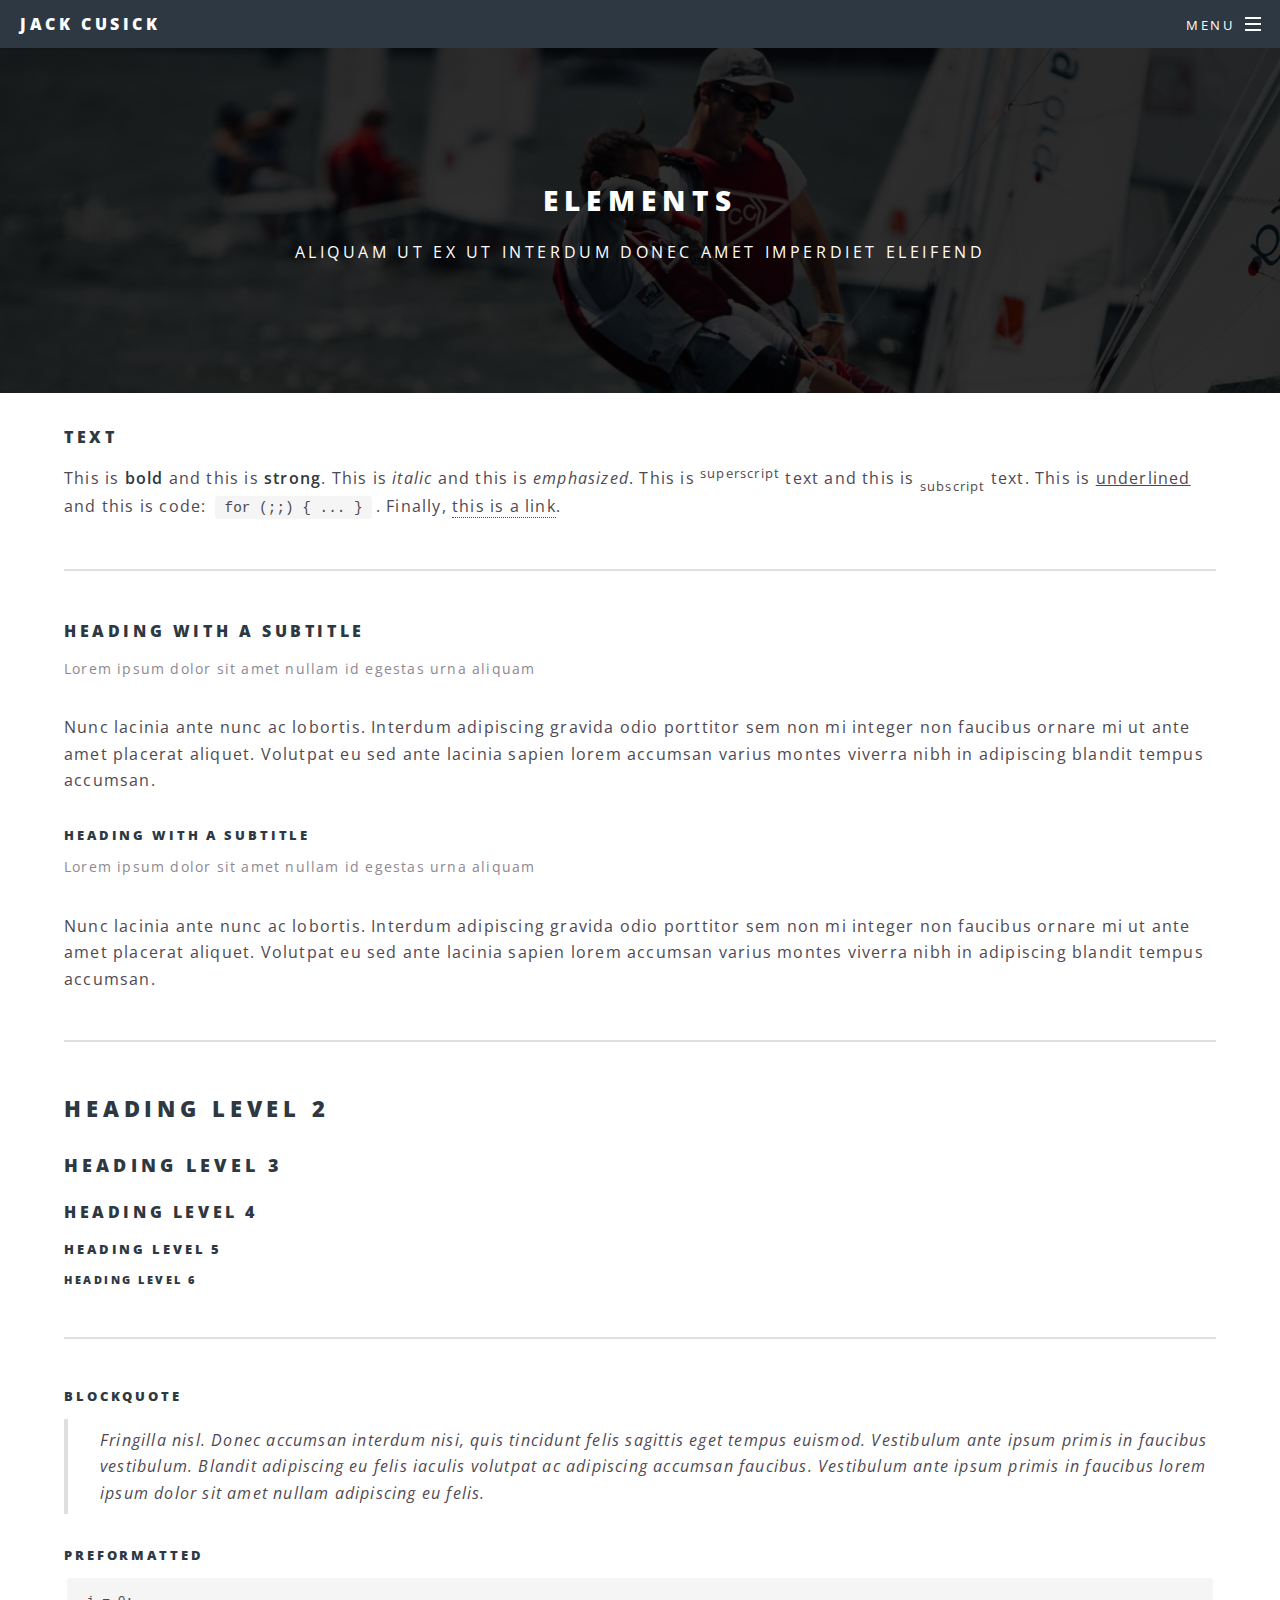
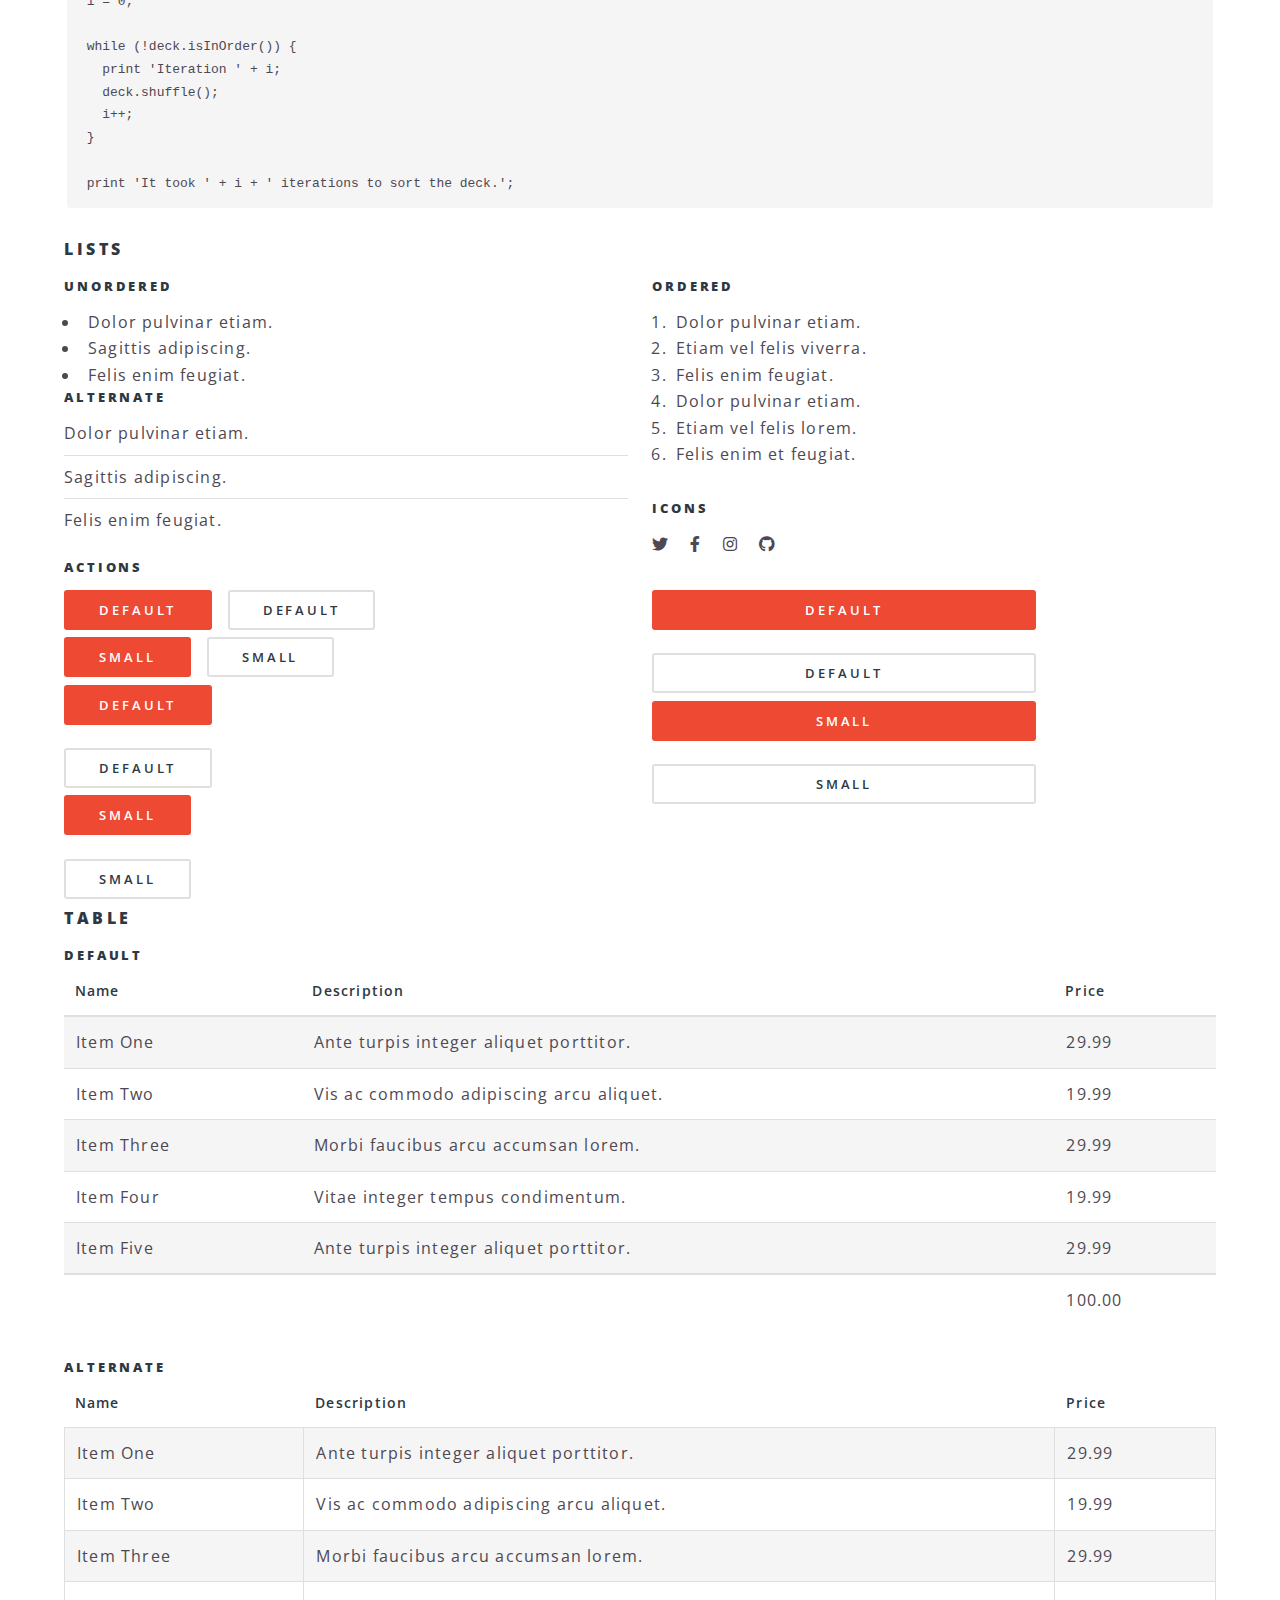
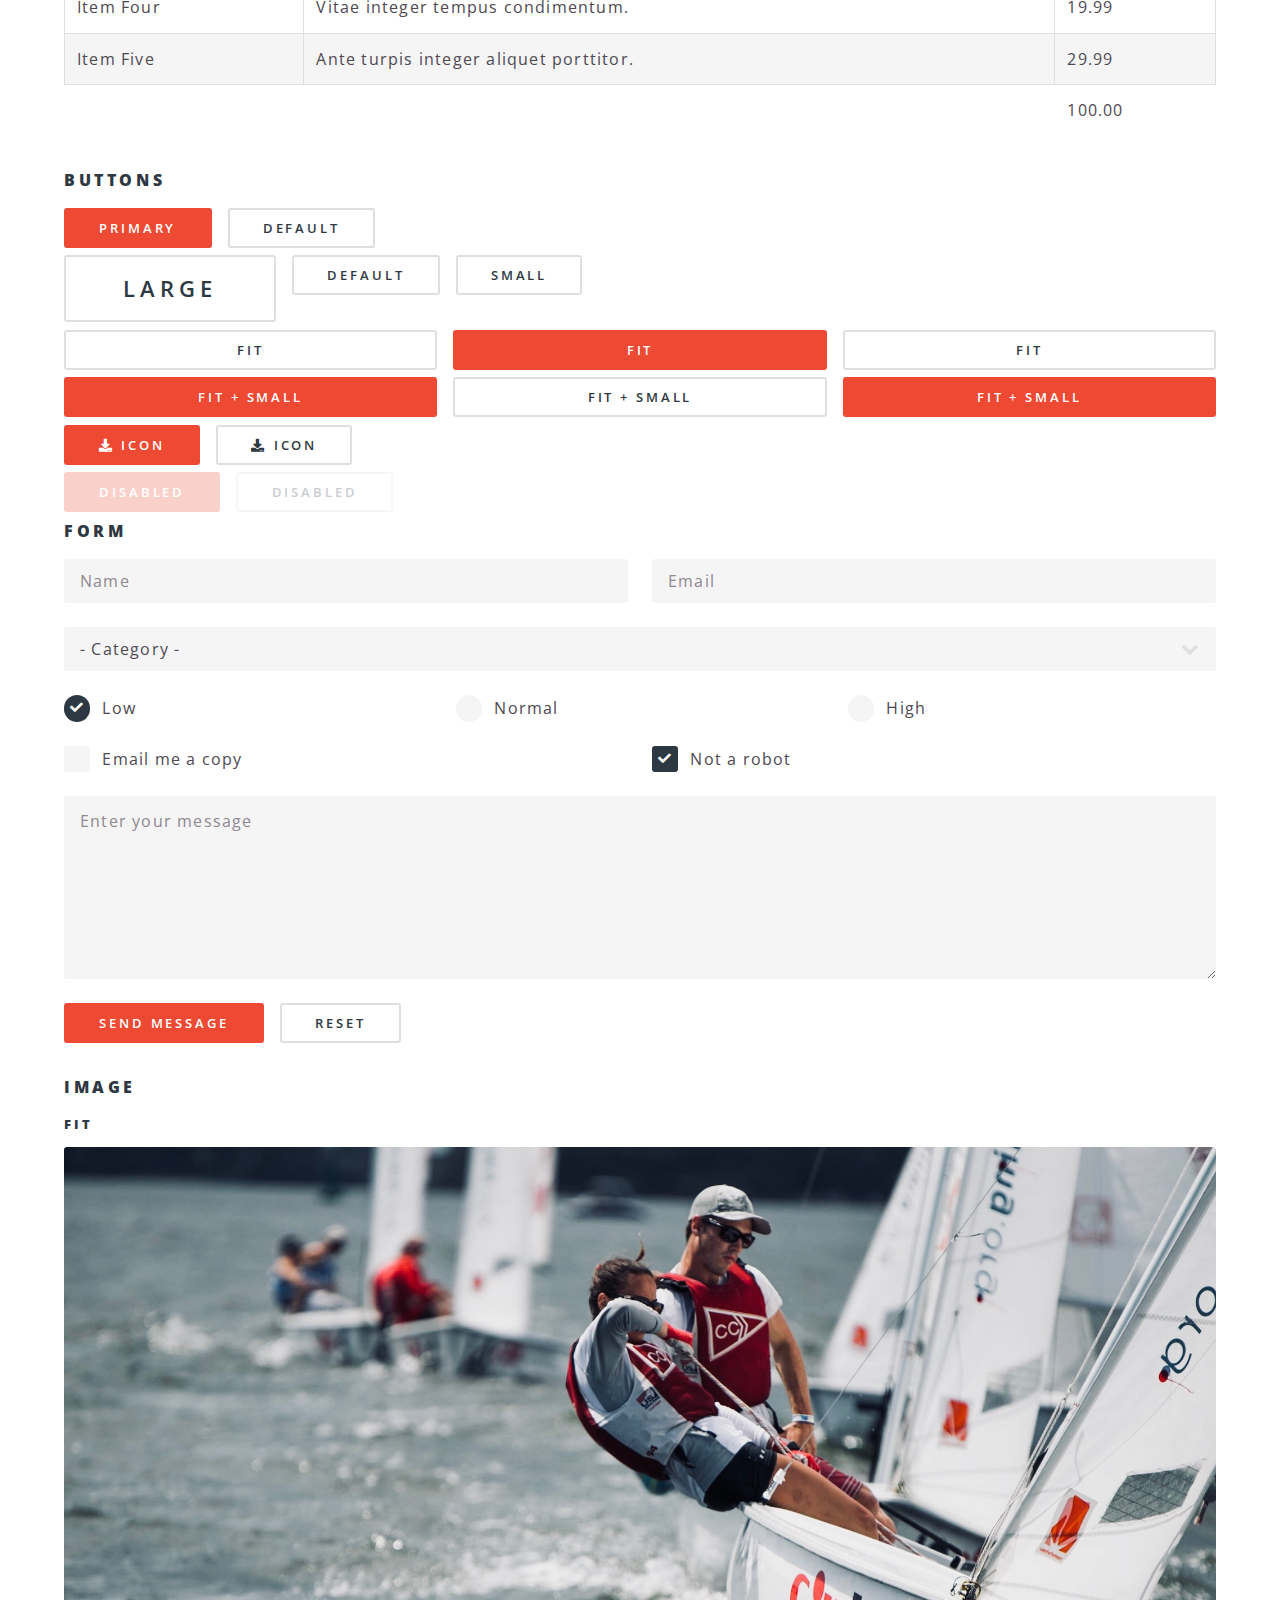
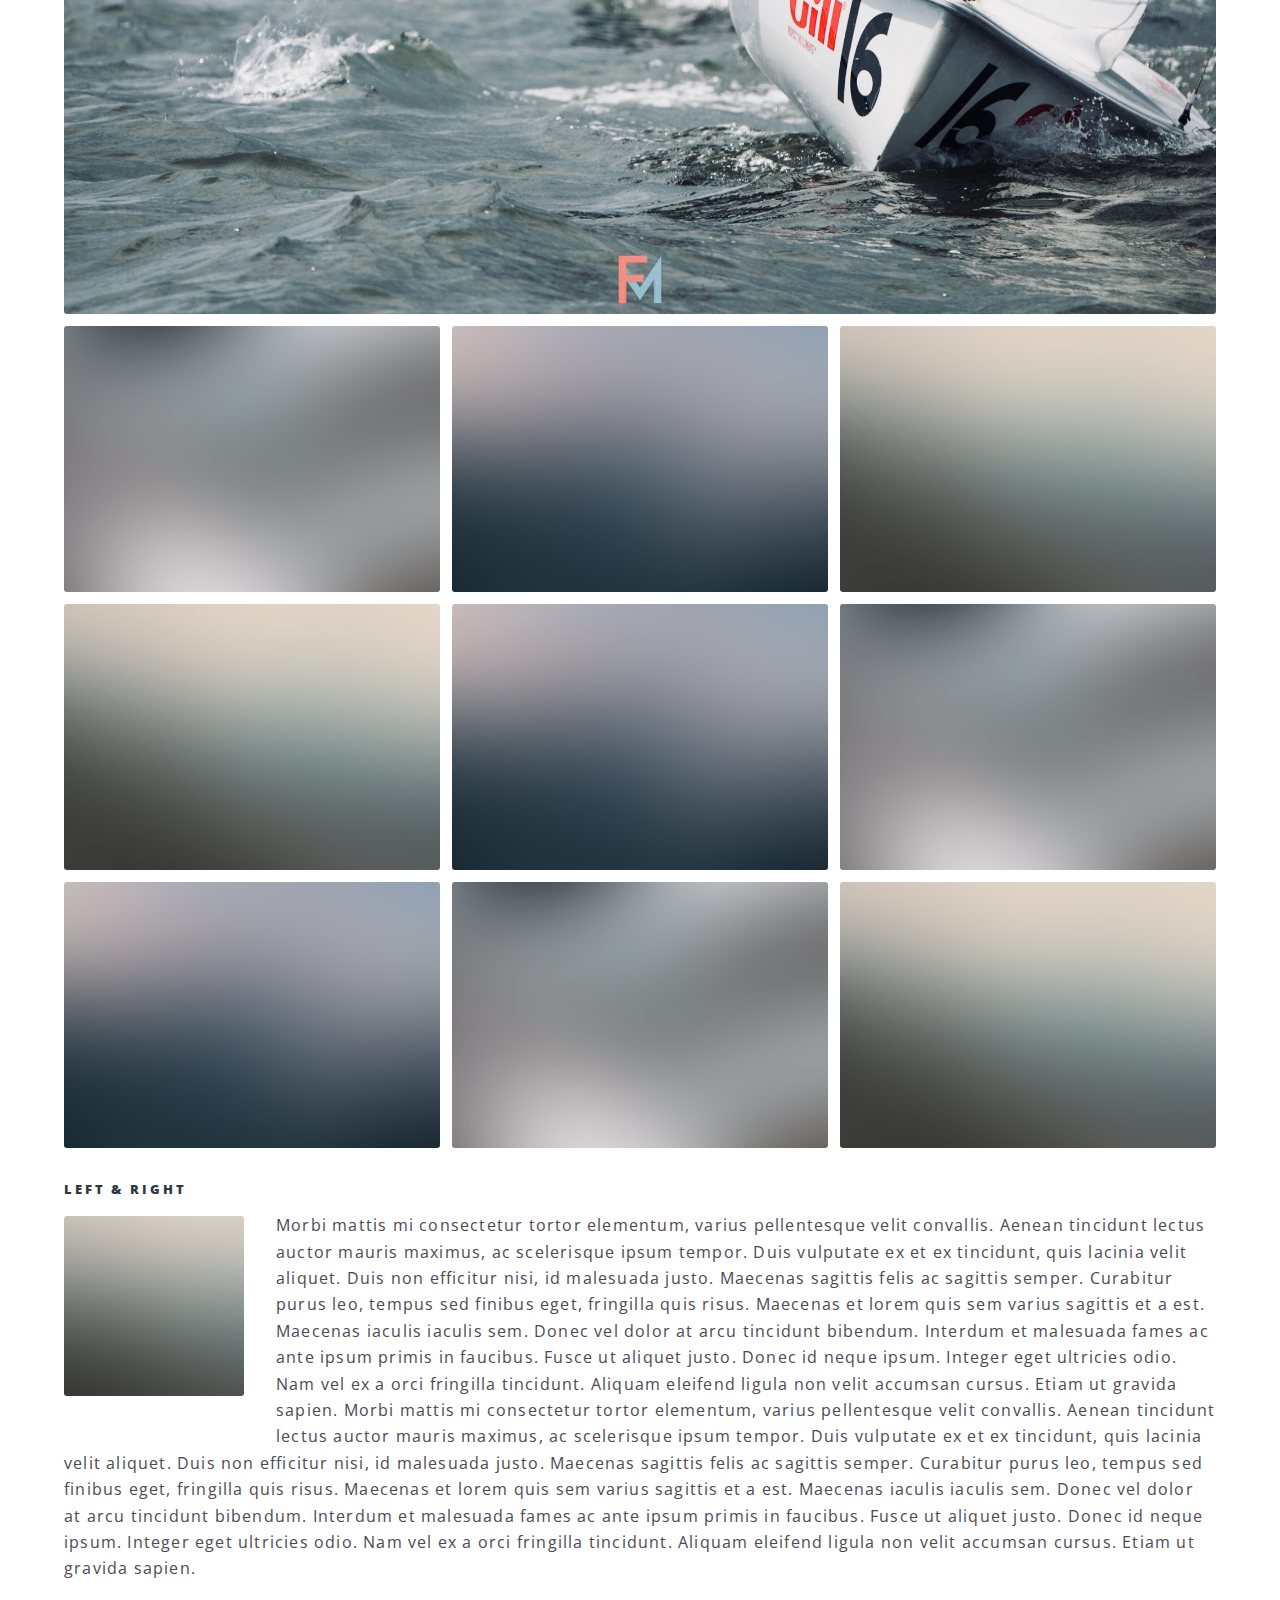
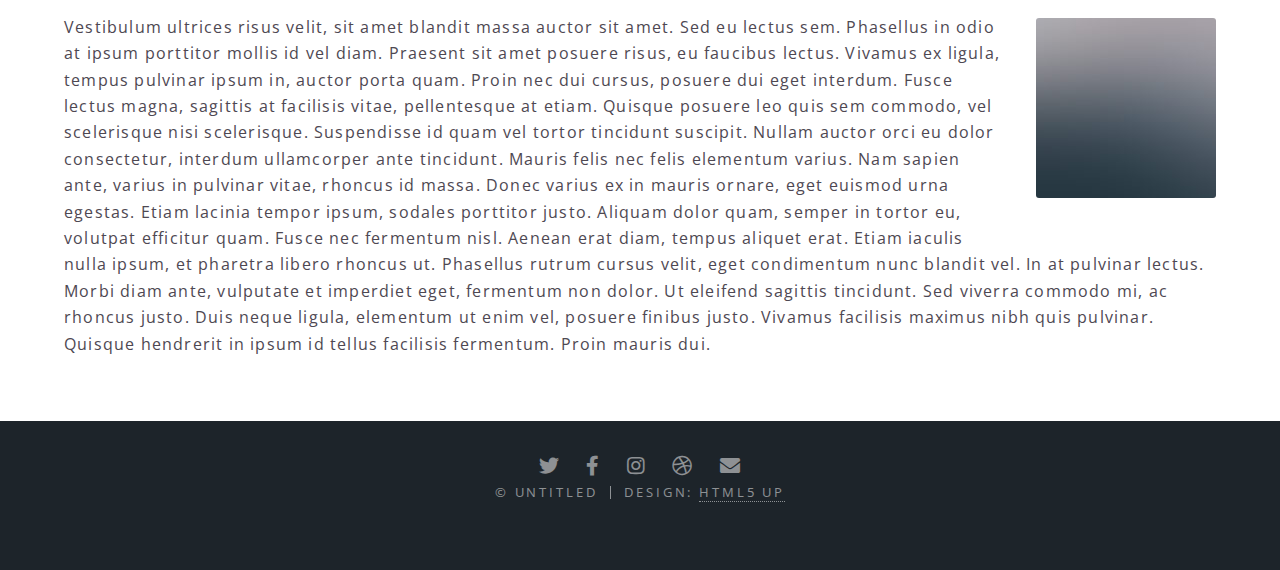
<file: elements.html>
<!DOCTYPE HTML>
<!--
	Spectral by HTML5 UP
	html5up.net | @ajlkn
	Free for personal and commercial use under the CCA 3.0 license (html5up.net/license)
-->
<html>
	<head>
		<title>Elements - Spectral by HTML5 UP</title>
		<meta charset="utf-8" />
		<meta name="viewport" content="width=device-width, initial-scale=1, user-scalable=no" />
		<link rel="stylesheet" href="assets/css/main.css" />
		<noscript><link rel="stylesheet" href="assets/css/noscript.css" /></noscript>
	</head>
	<body class="is-preload">

		<!-- Page Wrapper -->
			<div id="page-wrapper">

				<!-- Header -->
					<header id="header">
						<h1><a href="index.html">Jack Cusick</a></h1>
						<nav id="nav">
							<ul>
								<li class="special">
									<a href="#menu" class="menuToggle"><span>Menu</span></a>
									<div id="menu">
										<ul>
											<li><a href="index.html">Home</a></li>
											<li><a href="generic.html">Generic</a></li>
											<li><a href="elements.html">Elements</a></li>
											<li><a href="#">Sign Up</a></li>
											<li><a href="#">Log In</a></li>
										</ul>
									</div>
								</li>
							</ul>
						</nav>
					</header>

				<!-- Main -->
					<article id="main">
						<header>
							<h2>Elements</h2>
							<p>Aliquam ut ex ut interdum donec amet imperdiet eleifend</p>
						</header>
						<section class="wrapper style5">
							<div class="inner">

								<section>
									<h4>Text</h4>
									<p>This is <b>bold</b> and this is <strong>strong</strong>. This is <i>italic</i> and this is <em>emphasized</em>.
									This is <sup>superscript</sup> text and this is <sub>subscript</sub> text.
									This is <u>underlined</u> and this is code: <code>for (;;) { ... }</code>. Finally, <a href="#">this is a link</a>.</p>
									<hr />
									<header>
										<h4>Heading with a Subtitle</h4>
										<p>Lorem ipsum dolor sit amet nullam id egestas urna aliquam</p>
									</header>
									<p>Nunc lacinia ante nunc ac lobortis. Interdum adipiscing gravida odio porttitor sem non mi integer non faucibus ornare mi ut ante amet placerat aliquet. Volutpat eu sed ante lacinia sapien lorem accumsan varius montes viverra nibh in adipiscing blandit tempus accumsan.</p>
									<header>
										<h5>Heading with a Subtitle</h5>
										<p>Lorem ipsum dolor sit amet nullam id egestas urna aliquam</p>
									</header>
									<p>Nunc lacinia ante nunc ac lobortis. Interdum adipiscing gravida odio porttitor sem non mi integer non faucibus ornare mi ut ante amet placerat aliquet. Volutpat eu sed ante lacinia sapien lorem accumsan varius montes viverra nibh in adipiscing blandit tempus accumsan.</p>
									<hr />
									<h2>Heading Level 2</h2>
									<h3>Heading Level 3</h3>
									<h4>Heading Level 4</h4>
									<h5>Heading Level 5</h5>
									<h6>Heading Level 6</h6>
									<hr />
									<h5>Blockquote</h5>
									<blockquote>Fringilla nisl. Donec accumsan interdum nisi, quis tincidunt felis sagittis eget tempus euismod. Vestibulum ante ipsum primis in faucibus vestibulum. Blandit adipiscing eu felis iaculis volutpat ac adipiscing accumsan faucibus. Vestibulum ante ipsum primis in faucibus lorem ipsum dolor sit amet nullam adipiscing eu felis.</blockquote>
									<h5>Preformatted</h5>
									<pre><code>i = 0;

while (!deck.isInOrder()) {
  print 'Iteration ' + i;
  deck.shuffle();
  i++;
}

print 'It took ' + i + ' iterations to sort the deck.';</code></pre>
								</section>

								<section>
									<h4>Lists</h4>
									<div class="row">
										<div class="col-6 col-12-medium">
											<h5>Unordered</h5>
											<ul>
												<li>Dolor pulvinar etiam.</li>
												<li>Sagittis adipiscing.</li>
												<li>Felis enim feugiat.</li>
											</ul>
											<h5>Alternate</h5>
											<ul class="alt">
												<li>Dolor pulvinar etiam.</li>
												<li>Sagittis adipiscing.</li>
												<li>Felis enim feugiat.</li>
											</ul>
										</div>
										<div class="col-6 col-12-medium">
											<h5>Ordered</h5>
											<ol>
												<li>Dolor pulvinar etiam.</li>
												<li>Etiam vel felis viverra.</li>
												<li>Felis enim feugiat.</li>
												<li>Dolor pulvinar etiam.</li>
												<li>Etiam vel felis lorem.</li>
												<li>Felis enim et feugiat.</li>
											</ol>
											<h5>Icons</h5>
											<ul class="icons">
												<li><a href="#" class="icon brands fa-twitter"><span class="label">Twitter</span></a></li>
												<li><a href="#" class="icon brands fa-facebook-f"><span class="label">Facebook</span></a></li>
												<li><a href="#" class="icon brands fa-instagram"><span class="label">Instagram</span></a></li>
												<li><a href="#" class="icon brands fa-github"><span class="label">Github</span></a></li>
											</ul>
										</div>
									</div>
									<h5>Actions</h5>
									<div class="row">
										<div class="col-6 col-12-medium">
											<ul class="actions">
												<li><a href="#" class="button primary">Default</a></li>
												<li><a href="#" class="button">Default</a></li>
											</ul>
											<ul class="actions small">
												<li><a href="#" class="button primary small">Small</a></li>
												<li><a href="#" class="button small">Small</a></li>
											</ul>
											<ul class="actions stacked">
												<li><a href="#" class="button primary">Default</a></li>
												<li><a href="#" class="button">Default</a></li>
											</ul>
											<ul class="actions stacked">
												<li><a href="#" class="button primary small">Small</a></li>
												<li><a href="#" class="button small">Small</a></li>
											</ul>
										</div>
										<div class="col-6 col-12-medium">
											<ul class="actions stacked">
												<li><a href="#" class="button primary fit">Default</a></li>
												<li><a href="#" class="button fit">Default</a></li>
											</ul>
											<ul class="actions stacked">
												<li><a href="#" class="button primary small fit">Small</a></li>
												<li><a href="#" class="button small fit">Small</a></li>
											</ul>
										</div>
									</div>
								</section>

								<section>
									<h4>Table</h4>
									<h5>Default</h5>
									<div class="table-wrapper">
										<table>
											<thead>
												<tr>
													<th>Name</th>
													<th>Description</th>
													<th>Price</th>
												</tr>
											</thead>
											<tbody>
												<tr>
													<td>Item One</td>
													<td>Ante turpis integer aliquet porttitor.</td>
													<td>29.99</td>
												</tr>
												<tr>
													<td>Item Two</td>
													<td>Vis ac commodo adipiscing arcu aliquet.</td>
													<td>19.99</td>
												</tr>
												<tr>
													<td>Item Three</td>
													<td> Morbi faucibus arcu accumsan lorem.</td>
													<td>29.99</td>
												</tr>
												<tr>
													<td>Item Four</td>
													<td>Vitae integer tempus condimentum.</td>
													<td>19.99</td>
												</tr>
												<tr>
													<td>Item Five</td>
													<td>Ante turpis integer aliquet porttitor.</td>
													<td>29.99</td>
												</tr>
											</tbody>
											<tfoot>
												<tr>
													<td colspan="2"></td>
													<td>100.00</td>
												</tr>
											</tfoot>
										</table>
									</div>

									<h5>Alternate</h5>
									<div class="table-wrapper">
										<table class="alt">
											<thead>
												<tr>
													<th>Name</th>
													<th>Description</th>
													<th>Price</th>
												</tr>
											</thead>
											<tbody>
												<tr>
													<td>Item One</td>
													<td>Ante turpis integer aliquet porttitor.</td>
													<td>29.99</td>
												</tr>
												<tr>
													<td>Item Two</td>
													<td>Vis ac commodo adipiscing arcu aliquet.</td>
													<td>19.99</td>
												</tr>
												<tr>
													<td>Item Three</td>
													<td> Morbi faucibus arcu accumsan lorem.</td>
													<td>29.99</td>
												</tr>
												<tr>
													<td>Item Four</td>
													<td>Vitae integer tempus condimentum.</td>
													<td>19.99</td>
												</tr>
												<tr>
													<td>Item Five</td>
													<td>Ante turpis integer aliquet porttitor.</td>
													<td>29.99</td>
												</tr>
											</tbody>
											<tfoot>
												<tr>
													<td colspan="2"></td>
													<td>100.00</td>
												</tr>
											</tfoot>
										</table>
									</div>
								</section>

								<section>
									<h4>Buttons</h4>
									<ul class="actions">
										<li><a href="#" class="button primary">Primary</a></li>
										<li><a href="#" class="button">Default</a></li>
									</ul>
									<ul class="actions">
										<li><a href="#" class="button large">Large</a></li>
										<li><a href="#" class="button">Default</a></li>
										<li><a href="#" class="button small">Small</a></li>
									</ul>
									<ul class="actions fit">
										<li><a href="#" class="button fit">Fit</a></li>
										<li><a href="#" class="button primary fit">Fit</a></li>
										<li><a href="#" class="button fit">Fit</a></li>
									</ul>
									<ul class="actions fit small">
										<li><a href="#" class="button primary fit small">Fit + Small</a></li>
										<li><a href="#" class="button fit small">Fit + Small</a></li>
										<li><a href="#" class="button primary fit small">Fit + Small</a></li>
									</ul>
									<ul class="actions">
										<li><a href="#" class="button primary icon solid fa-download">Icon</a></li>
										<li><a href="#" class="button icon solid fa-download">Icon</a></li>
									</ul>
									<ul class="actions">
										<li><span class="button primary disabled">Disabled</span></li>
										<li><span class="button disabled">Disabled</span></li>
									</ul>
								</section>

								<section>
									<h4>Form</h4>
									<form method="post" action="#">
										<div class="row gtr-uniform">
											<div class="col-6 col-12-xsmall">
												<input type="text" name="demo-name" id="demo-name" value="" placeholder="Name" />
											</div>
											<div class="col-6 col-12-xsmall">
												<input type="email" name="demo-email" id="demo-email" value="" placeholder="Email" />
											</div>
											<div class="col-12">
												<select name="demo-category" id="demo-category">
													<option value="">- Category -</option>
													<option value="1">Manufacturing</option>
													<option value="1">Shipping</option>
													<option value="1">Administration</option>
													<option value="1">Human Resources</option>
												</select>
											</div>
											<div class="col-4 col-12-small">
												<input type="radio" id="demo-priority-low" name="demo-priority" checked>
												<label for="demo-priority-low">Low</label>
											</div>
											<div class="col-4 col-12-small">
												<input type="radio" id="demo-priority-normal" name="demo-priority">
												<label for="demo-priority-normal">Normal</label>
											</div>
											<div class="col-4 col-12-small">
												<input type="radio" id="demo-priority-high" name="demo-priority">
												<label for="demo-priority-high">High</label>
											</div>
											<div class="col-6 col-12-small">
												<input type="checkbox" id="demo-copy" name="demo-copy">
												<label for="demo-copy">Email me a copy</label>
											</div>
											<div class="col-6 col-12-small">
												<input type="checkbox" id="demo-human" name="demo-human" checked>
												<label for="demo-human">Not a robot</label>
											</div>
											<div class="col-12">
												<textarea name="demo-message" id="demo-message" placeholder="Enter your message" rows="6"></textarea>
											</div>
											<div class="col-12">
												<ul class="actions">
													<li><input type="submit" value="Send Message" class="primary" /></li>
													<li><input type="reset" value="Reset" /></li>
												</ul>
											</div>
										</div>
									</form>
								</section>

								<section>
									<h4>Image</h4>
									<h5>Fit</h5>
									<div class="box alt">
										<div class="row gtr-50 gtr-uniform">
											<div class="col-12"><span class="image fit"><img src="images/banner.jpg" alt="" /></span></div>
											<div class="col-4"><span class="image fit"><img src="images/pic01.jpg" alt="" /></span></div>
											<div class="col-4"><span class="image fit"><img src="images/pic02.jpg" alt="" /></span></div>
											<div class="col-4"><span class="image fit"><img src="images/pic03.jpg" alt="" /></span></div>
											<div class="col-4"><span class="image fit"><img src="images/pic03.jpg" alt="" /></span></div>
											<div class="col-4"><span class="image fit"><img src="images/pic02.jpg" alt="" /></span></div>
											<div class="col-4"><span class="image fit"><img src="images/pic01.jpg" alt="" /></span></div>
											<div class="col-4"><span class="image fit"><img src="images/pic02.jpg" alt="" /></span></div>
											<div class="col-4"><span class="image fit"><img src="images/pic01.jpg" alt="" /></span></div>
											<div class="col-4"><span class="image fit"><img src="images/pic03.jpg" alt="" /></span></div>
										</div>
									</div>
									<h5>Left &amp; Right</h5>
									<p><span class="image left"><img src="images/pic04.jpg" alt="" /></span>Morbi mattis mi consectetur tortor elementum, varius pellentesque velit convallis. Aenean tincidunt lectus auctor mauris maximus, ac scelerisque ipsum tempor. Duis vulputate ex et ex tincidunt, quis lacinia velit aliquet. Duis non efficitur nisi, id malesuada justo. Maecenas sagittis felis ac sagittis semper. Curabitur purus leo, tempus sed finibus eget, fringilla quis risus. Maecenas et lorem quis sem varius sagittis et a est. Maecenas iaculis iaculis sem. Donec vel dolor at arcu tincidunt bibendum. Interdum et malesuada fames ac ante ipsum primis in faucibus. Fusce ut aliquet justo. Donec id neque ipsum. Integer eget ultricies odio. Nam vel ex a orci fringilla tincidunt. Aliquam eleifend ligula non velit accumsan cursus. Etiam ut gravida sapien. Morbi mattis mi consectetur tortor elementum, varius pellentesque velit convallis. Aenean tincidunt lectus auctor mauris maximus, ac scelerisque ipsum tempor. Duis vulputate ex et ex tincidunt, quis lacinia velit aliquet. Duis non efficitur nisi, id malesuada justo. Maecenas sagittis felis ac sagittis semper. Curabitur purus leo, tempus sed finibus eget, fringilla quis risus. Maecenas et lorem quis sem varius sagittis et a est. Maecenas iaculis iaculis sem. Donec vel dolor at arcu tincidunt bibendum. Interdum et malesuada fames ac ante ipsum primis in faucibus. Fusce ut aliquet justo. Donec id neque ipsum. Integer eget ultricies odio. Nam vel ex a orci fringilla tincidunt. Aliquam eleifend ligula non velit accumsan cursus. Etiam ut gravida sapien.</p>
									<p><span class="image right"><img src="images/pic05.jpg" alt="" /></span>Vestibulum ultrices risus velit, sit amet blandit massa auctor sit amet. Sed eu lectus sem. Phasellus in odio at ipsum porttitor mollis id vel diam. Praesent sit amet posuere risus, eu faucibus lectus. Vivamus ex ligula, tempus pulvinar ipsum in, auctor porta quam. Proin nec dui cursus, posuere dui eget interdum. Fusce lectus magna, sagittis at facilisis vitae, pellentesque at etiam. Quisque posuere leo quis sem commodo, vel scelerisque nisi scelerisque. Suspendisse id quam vel tortor tincidunt suscipit. Nullam auctor orci eu dolor consectetur, interdum ullamcorper ante tincidunt. Mauris felis nec felis elementum varius. Nam sapien ante, varius in pulvinar vitae, rhoncus id massa. Donec varius ex in mauris ornare, eget euismod urna egestas. Etiam lacinia tempor ipsum, sodales porttitor justo. Aliquam dolor quam, semper in tortor eu, volutpat efficitur quam. Fusce nec fermentum nisl. Aenean erat diam, tempus aliquet erat. Etiam iaculis nulla ipsum, et pharetra libero rhoncus ut. Phasellus rutrum cursus velit, eget condimentum nunc blandit vel. In at pulvinar lectus. Morbi diam ante, vulputate et imperdiet eget, fermentum non dolor. Ut eleifend sagittis tincidunt. Sed viverra commodo mi, ac rhoncus justo. Duis neque ligula, elementum ut enim vel, posuere finibus justo. Vivamus facilisis maximus nibh quis pulvinar. Quisque hendrerit in ipsum id tellus facilisis fermentum. Proin mauris dui.</p>
								</section>

							</div>
						</section>
					</article>

				<!-- Footer -->
					<footer id="footer">
						<ul class="icons">
							<li><a href="#" class="icon brands fa-twitter"><span class="label">Twitter</span></a></li>
							<li><a href="#" class="icon brands fa-facebook-f"><span class="label">Facebook</span></a></li>
							<li><a href="#" class="icon brands fa-instagram"><span class="label">Instagram</span></a></li>
							<li><a href="#" class="icon brands fa-dribbble"><span class="label">Dribbble</span></a></li>
							<li><a href="#" class="icon solid fa-envelope"><span class="label">Email</span></a></li>
						</ul>
						<ul class="copyright">
							<li>&copy; Untitled</li><li>Design: <a href="http://html5up.net">HTML5 UP</a></li>
						</ul>
					</footer>

			</div>

		<!-- Scripts -->
			<script src="assets/js/jquery.min.js"></script>
			<script src="assets/js/jquery.scrollex.min.js"></script>
			<script src="assets/js/jquery.scrolly.min.js"></script>
			<script src="assets/js/browser.min.js"></script>
			<script src="assets/js/breakpoints.min.js"></script>
			<script src="assets/js/util.js"></script>
			<script src="assets/js/main.js"></script>

	</body>
</html>
</file>
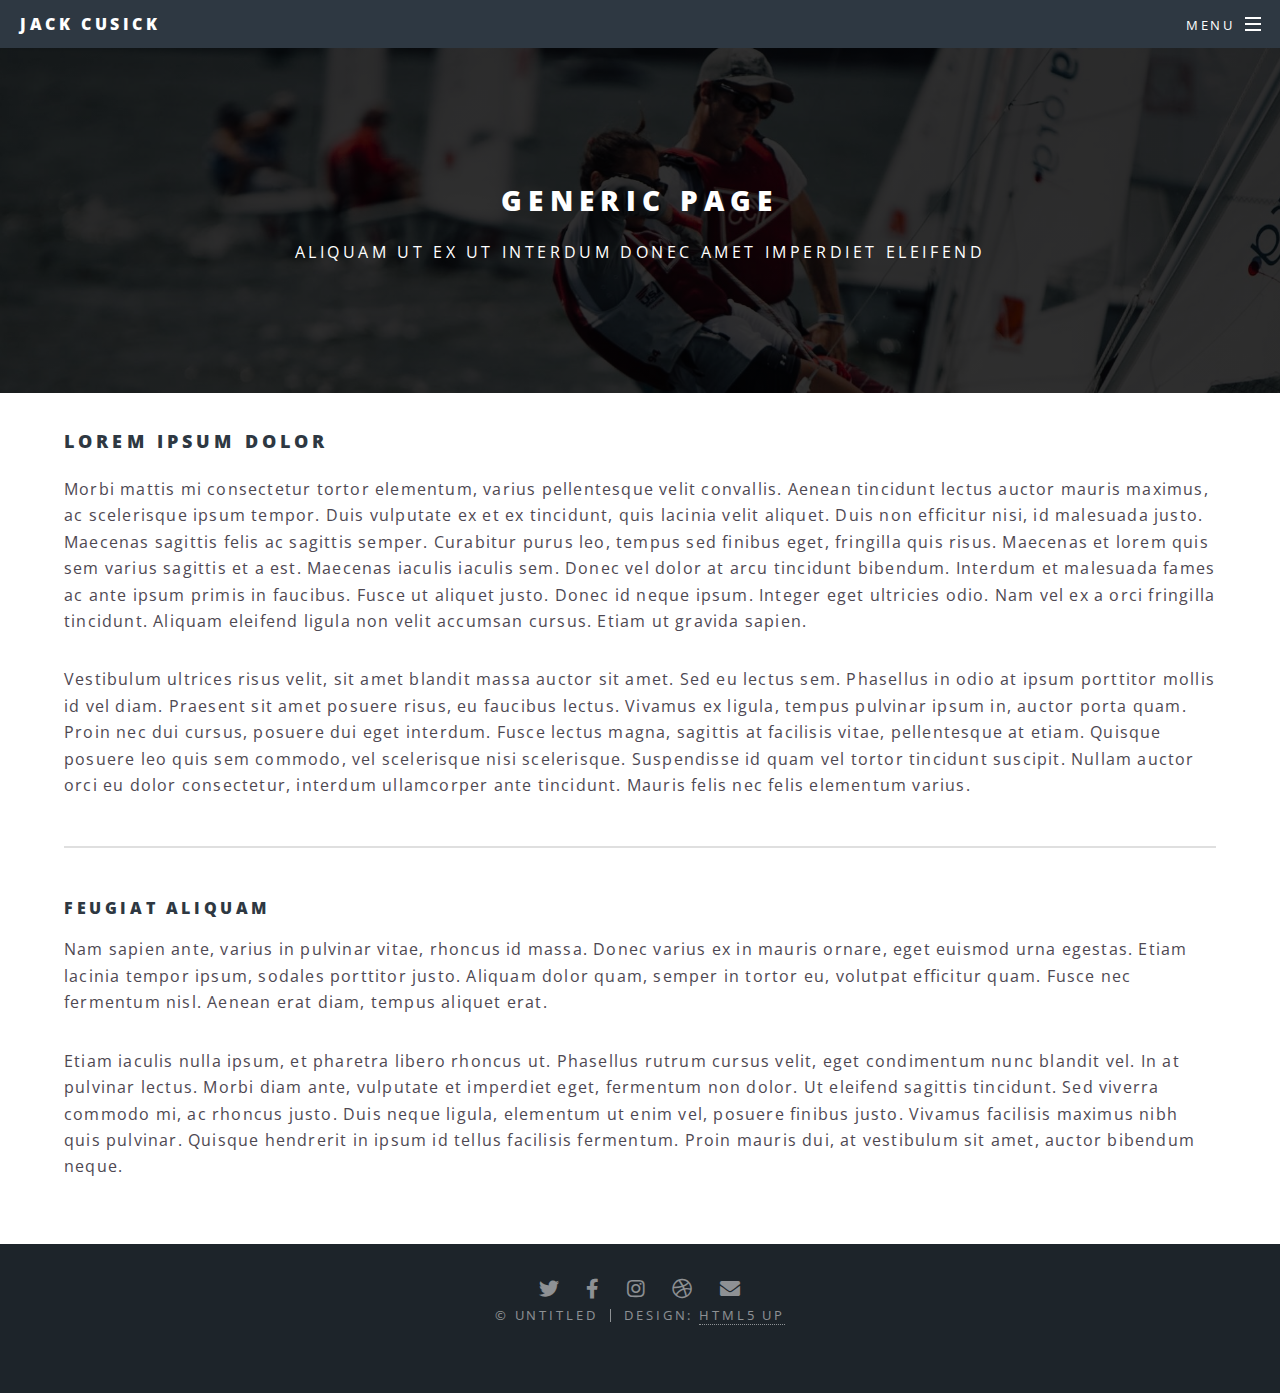
<file: generic.html>
<!DOCTYPE HTML>
<!--
	Spectral by HTML5 UP
	html5up.net | @ajlkn
	Free for personal and commercial use under the CCA 3.0 license (html5up.net/license)
-->
<html>
	<head>
		<title>Generic - Spectral by HTML5 UP</title>
		<meta charset="utf-8" />
		<meta name="viewport" content="width=device-width, initial-scale=1, user-scalable=no" />
		<link rel="stylesheet" href="assets/css/main.css" />
		<noscript><link rel="stylesheet" href="assets/css/noscript.css" /></noscript>
	</head>
	<body class="is-preload">

		<!-- Page Wrapper -->
			<div id="page-wrapper">

				<!-- Header -->
					<header id="header">
						<h1><a href="index.html">Jack Cusick</a></h1>
						<nav id="nav">
							<ul>
								<li class="special">
									<a href="#menu" class="menuToggle"><span>Menu</span></a>
									<div id="menu">
										<ul>
											<li><a href="index.html">Home</a></li>
											<li><a href="generic.html">Generic</a></li>
											<li><a href="elements.html">Elements</a></li>
											<li><a href="#">Sign Up</a></li>
											<li><a href="#">Log In</a></li>
										</ul>
									</div>
								</li>
							</ul>
						</nav>
					</header>

				<!-- Main -->
					<article id="main">
						<header>
							<h2>Generic Page</h2>
							<p>Aliquam ut ex ut interdum donec amet imperdiet eleifend</p>
						</header>
						<section class="wrapper style5">
							<div class="inner">

								<h3>Lorem ipsum dolor</h3>
								<p>Morbi mattis mi consectetur tortor elementum, varius pellentesque velit convallis. Aenean tincidunt lectus auctor mauris maximus, ac scelerisque ipsum tempor. Duis vulputate ex et ex tincidunt, quis lacinia velit aliquet. Duis non efficitur nisi, id malesuada justo. Maecenas sagittis felis ac sagittis semper. Curabitur purus leo, tempus sed finibus eget, fringilla quis risus. Maecenas et lorem quis sem varius sagittis et a est. Maecenas iaculis iaculis sem. Donec vel dolor at arcu tincidunt bibendum. Interdum et malesuada fames ac ante ipsum primis in faucibus. Fusce ut aliquet justo. Donec id neque ipsum. Integer eget ultricies odio. Nam vel ex a orci fringilla tincidunt. Aliquam eleifend ligula non velit accumsan cursus. Etiam ut gravida sapien.</p>

								<p>Vestibulum ultrices risus velit, sit amet blandit massa auctor sit amet. Sed eu lectus sem. Phasellus in odio at ipsum porttitor mollis id vel diam. Praesent sit amet posuere risus, eu faucibus lectus. Vivamus ex ligula, tempus pulvinar ipsum in, auctor porta quam. Proin nec dui cursus, posuere dui eget interdum. Fusce lectus magna, sagittis at facilisis vitae, pellentesque at etiam. Quisque posuere leo quis sem commodo, vel scelerisque nisi scelerisque. Suspendisse id quam vel tortor tincidunt suscipit. Nullam auctor orci eu dolor consectetur, interdum ullamcorper ante tincidunt. Mauris felis nec felis elementum varius.</p>

								<hr />

								<h4>Feugiat aliquam</h4>
								<p>Nam sapien ante, varius in pulvinar vitae, rhoncus id massa. Donec varius ex in mauris ornare, eget euismod urna egestas. Etiam lacinia tempor ipsum, sodales porttitor justo. Aliquam dolor quam, semper in tortor eu, volutpat efficitur quam. Fusce nec fermentum nisl. Aenean erat diam, tempus aliquet erat.</p>

								<p>Etiam iaculis nulla ipsum, et pharetra libero rhoncus ut. Phasellus rutrum cursus velit, eget condimentum nunc blandit vel. In at pulvinar lectus. Morbi diam ante, vulputate et imperdiet eget, fermentum non dolor. Ut eleifend sagittis tincidunt. Sed viverra commodo mi, ac rhoncus justo. Duis neque ligula, elementum ut enim vel, posuere finibus justo. Vivamus facilisis maximus nibh quis pulvinar. Quisque hendrerit in ipsum id tellus facilisis fermentum. Proin mauris dui, at vestibulum sit amet, auctor bibendum neque.</p>

							</div>
						</section>
					</article>

				<!-- Footer -->
					<footer id="footer">
						<ul class="icons">
							<li><a href="#" class="icon brands fa-twitter"><span class="label">Twitter</span></a></li>
							<li><a href="#" class="icon brands fa-facebook-f"><span class="label">Facebook</span></a></li>
							<li><a href="#" class="icon brands fa-instagram"><span class="label">Instagram</span></a></li>
							<li><a href="#" class="icon brands fa-dribbble"><span class="label">Dribbble</span></a></li>
							<li><a href="#" class="icon solid fa-envelope"><span class="label">Email</span></a></li>
						</ul>
						<ul class="copyright">
							<li>&copy; Untitled</li><li>Design: <a href="http://html5up.net">HTML5 UP</a></li>
						</ul>
					</footer>

			</div>

		<!-- Scripts -->
			<script src="assets/js/jquery.min.js"></script>
			<script src="assets/js/jquery.scrollex.min.js"></script>
			<script src="assets/js/jquery.scrolly.min.js"></script>
			<script src="assets/js/browser.min.js"></script>
			<script src="assets/js/breakpoints.min.js"></script>
			<script src="assets/js/util.js"></script>
			<script src="assets/js/main.js"></script>

	</body>
</html>
</file>
<file: assets/css/noscript.css>
/*
	Spectral by HTML5 UP
	html5up.net | @ajlkn
	Free for personal and commercial use under the CCA 3.0 license (html5up.net/license)
*/

/* Banner */

	body.is-preload #banner h2 {
		-moz-transform: none;
		-webkit-transform: none;
		-ms-transform: none;
		transform: none;
		opacity: 1;
	}

		body.is-preload #banner h2:before, body.is-preload #banner h2:after {
			width: 100%;
		}

	body.is-preload #banner .more {
		-moz-transform: none;
		-webkit-transform: none;
		-ms-transform: none;
		transform: none;
		opacity: 1;
	}

	body.is-preload #banner:after {
		opacity: 0;
	}
</file>
<file: assets/css/main.css>
@import url(fontawesome-all.min.css);
@import url("https://fonts.googleapis.com/css?family=Open+Sans:400,400italic,600,600italic,800,800italic");

/*
	Spectral by HTML5 UP
	html5up.net | @ajlkn
	Free for personal and commercial use under the CCA 3.0 license (html5up.net/license)
*/

html, body, div, span, applet, object,
iframe, h1, h2, h3, h4, h5, h6, p, blockquote,
pre, a, abbr, acronym, address, big, cite,
code, del, dfn, em, img, ins, kbd, q, s, samp,
small, strike, strong, sub, sup, tt, var, b,
u, i, center, dl, dt, dd, ol, ul, li, fieldset,
form, label, legend, table, caption, tbody,
tfoot, thead, tr, th, td, article, aside,
canvas, details, embed, figure, figcaption,
footer, header, hgroup, menu, nav, output, ruby,
section, summary, time, mark, audio, video {
	margin: 0;
	padding: 0;
	border: 0;
	font-size: 100%;
	font: inherit;
	vertical-align: baseline;}

article, aside, details, figcaption, figure,
footer, header, hgroup, menu, nav, section {
	display: block;}

body {
	line-height: 1;
}

ol, ul {
	list-style: none;
}

blockquote, q {
	quotes: none;
}

	blockquote:before, blockquote:after, q:before, q:after {
		content: '';
		content: none;
	}

table {
	border-collapse: collapse;
	border-spacing: 0;
}

body {
	-webkit-text-size-adjust: none;
}

mark {
	background-color: transparent;
	color: inherit;
}

input::-moz-focus-inner {
	border: 0;
	padding: 0;
}

input, select, textarea {
	-moz-appearance: none;
	-webkit-appearance: none;
	-ms-appearance: none;
	appearance: none;
}

/* Basic */

	@-ms-viewport {
		width: device-width;
	}

	html {
		box-sizing: border-box;
	}

	*, *:before, *:after {
		box-sizing: inherit;
	}

	body {
		background: #2e3842;
	}

		body.is-preload *, body.is-preload *:before, body.is-preload *:after {
			-moz-animation: none !important;
			-webkit-animation: none !important;
			-ms-animation: none !important;
			animation: none !important;
			-moz-transition: none !important;
			-webkit-transition: none !important;
			-ms-transition: none !important;
			transition: none !important;
		}

	body, input, select, textarea {
		color: #fff;
		font-family: "Open Sans", Helvetica, sans-serif;
		font-size: 15pt;
		font-weight: 400;
		letter-spacing: 0.075em;
		line-height: 1.65em;
	}

		@media screen and (max-width: 1680px) {

			body, input, select, textarea {
				font-size: 13pt;
			}

		}

		@media screen and (max-width: 1280px) {

			body, input, select, textarea {
				font-size: 12pt;
			}

		}

		@media screen and (max-width: 736px) {

			body, input, select, textarea {
				font-size: 11pt;
				letter-spacing: 0.0375em;
			}

		}

	a {
		-moz-transition: color 0.2s ease, border-bottom-color 0.2s ease;
		-webkit-transition: color 0.2s ease, border-bottom-color 0.2s ease;
		-ms-transition: color 0.2s ease, border-bottom-color 0.2s ease;
		transition: color 0.2s ease, border-bottom-color 0.2s ease;
		border-bottom: dotted 1px;
		color: inherit;
		text-decoration: none;
	}

		a:hover {
			border-bottom-color: transparent;
		}

	strong, b {
		color: #fff;
		font-weight: 600;
	}

	em, i {
		font-style: italic;
	}

	p {
		margin: 0 0 2em 0;
	}

	h1, h2, h3, h4, h5, h6 {
		color: #fff;
		font-weight: 800;
		letter-spacing: 0.225em;
		line-height: 1em;
		margin: 0 0 1em 0;
		text-transform: uppercase;
	}

		h1 a, h2 a, h3 a, h4 a, h5 a, h6 a {
			color: inherit;
			text-decoration: none;
		}

	h2 {
		font-size: 1.35em;
		line-height: 1.75em;
	}

		@media screen and (max-width: 736px) {

			h2 {
				font-size: 1.1em;
				line-height: 1.65em;
			}

		}

	h3 {
		font-size: 1.15em;
		line-height: 1.75em;
	}

		@media screen and (max-width: 736px) {

			h3 {
				font-size: 1em;
				line-height: 1.65em;
			}

		}

	h4 {
		font-size: 1em;
		line-height: 1.5em;
	}

	h5 {
		font-size: 0.8em;
		line-height: 1.5em;
	}

	h6 {
		font-size: 0.7em;
		line-height: 1.5em;
	}

	sub {
		font-size: 0.8em;
		position: relative;
		top: 0.5em;
	}

	sup {
		font-size: 0.8em;
		position: relative;
		top: -0.5em;
	}

	hr {
		border: 0;
		border-bottom: solid 2px #fff;
		margin: 3em 0;
	}

		hr.major {
			margin: 4.5em 0;
		}

	blockquote {
		border-left: solid 4px #fff;
		font-style: italic;
		margin: 0 0 2em 0;
		padding: 0.5em 0 0.5em 2em;
	}

	code {
		background: rgba(144, 144, 144, 0.25);
		border-radius: 3px;
		font-family: "Courier New", monospace;
		font-size: 0.9em;
		letter-spacing: 0;
		margin: 0 0.25em;
		padding: 0.25em 0.65em;
	}

	pre {
		-webkit-overflow-scrolling: touch;
		font-family: "Courier New", monospace;
		font-size: 0.9em;
		margin: 0 0 2em 0;
	}

		pre code {
			display: block;
			line-height: 1.75em;
			padding: 1em 1.5em;
			overflow-x: auto;
		}

	.align-left {
		text-align: left;
	}

	.align-center {
		text-align: center;
	}

	.align-right {
		text-align: right;
	}

/* Row */

	.row {
		display: flex;
		flex-wrap: wrap;
		box-sizing: border-box;
		align-items: stretch;
	}

		.row > * {
			box-sizing: border-box;
		}

		.row.gtr-uniform > * > :last-child {
			margin-bottom: 0;
		}

		.row.aln-left {
			justify-content: flex-start;
		}

		.row.aln-center {
			justify-content: center;
		}

		.row.aln-right {
			justify-content: flex-end;
		}

		.row.aln-top {
			align-items: flex-start;
		}

		.row.aln-middle {
			align-items: center;
		}

		.row.aln-bottom {
			align-items: flex-end;
		}

		.row > .imp {
			order: -1;
		}

		.row > .col-1 {
			width: 8.33333%;
		}

		.row > .off-1 {
			margin-left: 8.33333%;
		}

		.row > .col-2 {
			width: 16.66667%;
		}

		.row > .off-2 {
			margin-left: 16.66667%;
		}

		.row > .col-3 {
			width: 25%;
		}

		.row > .off-3 {
			margin-left: 25%;
		}

		.row > .col-4 {
			width: 33.33333%;
		}

		.row > .off-4 {
			margin-left: 33.33333%;
		}

		.row > .col-5 {
			width: 41.66667%;
		}

		.row > .off-5 {
			margin-left: 41.66667%;
		}

		.row > .col-6 {
			width: 50%;
		}

		.row > .off-6 {
			margin-left: 50%;
		}

		.row > .col-7 {
			width: 58.33333%;
		}

		.row > .off-7 {
			margin-left: 58.33333%;
		}

		.row > .col-8 {
			width: 66.66667%;
		}

		.row > .off-8 {
			margin-left: 66.66667%;
		}

		.row > .col-9 {
			width: 75%;
		}

		.row > .off-9 {
			margin-left: 75%;
		}

		.row > .col-10 {
			width: 83.33333%;
		}

		.row > .off-10 {
			margin-left: 83.33333%;
		}

		.row > .col-11 {
			width: 91.66667%;
		}

		.row > .off-11 {
			margin-left: 91.66667%;
		}

		.row > .col-12 {
			width: 100%;
		}

		.row > .off-12 {
			margin-left: 100%;
		}

		.row.gtr-0 {
			margin-top: 0;
			margin-left: 0em;
		}

			.row.gtr-0 > * {
				padding: 0 0 0 0em;
			}

			.row.gtr-0.gtr-uniform {
				margin-top: 0em;
			}

				.row.gtr-0.gtr-uniform > * {
					padding-top: 0em;
				}

		.row.gtr-25 {
			margin-top: 0;
			margin-left: -0.375em;
		}

			.row.gtr-25 > * {
				padding: 0 0 0 0.375em;
			}

			.row.gtr-25.gtr-uniform {
				margin-top: -0.375em;
			}

				.row.gtr-25.gtr-uniform > * {
					padding-top: 0.375em;
				}

		.row.gtr-50 {
			margin-top: 0;
			margin-left: -0.75em;
		}

			.row.gtr-50 > * {
				padding: 0 0 0 0.75em;
			}

			.row.gtr-50.gtr-uniform {
				margin-top: -0.75em;
			}

				.row.gtr-50.gtr-uniform > * {
					padding-top: 0.75em;
				}

		.row {
			margin-top: 0;
			margin-left: -1.5em;
		}

			.row > * {
				padding: 0 0 0 1.5em;
			}

			.row.gtr-uniform {
				margin-top: -1.5em;
			}

				.row.gtr-uniform > * {
					padding-top: 1.5em;
				}

		.row.gtr-150 {
			margin-top: 0;
			margin-left: -2.25em;
		}

			.row.gtr-150 > * {
				padding: 0 0 0 2.25em;
			}

			.row.gtr-150.gtr-uniform {
				margin-top: -2.25em;
			}

				.row.gtr-150.gtr-uniform > * {
					padding-top: 2.25em;
				}

		.row.gtr-200 {
			margin-top: 0;
			margin-left: -3em;
		}

			.row.gtr-200 > * {
				padding: 0 0 0 3em;
			}

			.row.gtr-200.gtr-uniform {
				margin-top: -3em;
			}

				.row.gtr-200.gtr-uniform > * {
					padding-top: 3em;
				}

		@media screen and (max-width: 1680px) {

			.row {
				display: flex;
				flex-wrap: wrap;
				box-sizing: border-box;
				align-items: stretch;
			}

				.row > * {
					box-sizing: border-box;
				}

				.row.gtr-uniform > * > :last-child {
					margin-bottom: 0;
				}

				.row.aln-left {
					justify-content: flex-start;
				}

				.row.aln-center {
					justify-content: center;
				}

				.row.aln-right {
					justify-content: flex-end;
				}

				.row.aln-top {
					align-items: flex-start;
				}

				.row.aln-middle {
					align-items: center;
				}

				.row.aln-bottom {
					align-items: flex-end;
				}

				.row > .imp-xlarge {
					order: -1;
				}

				.row > .col-1-xlarge {
					width: 8.33333%;
				}

				.row > .off-1-xlarge {
					margin-left: 8.33333%;
				}

				.row > .col-2-xlarge {
					width: 16.66667%;
				}

				.row > .off-2-xlarge {
					margin-left: 16.66667%;
				}

				.row > .col-3-xlarge {
					width: 25%;
				}

				.row > .off-3-xlarge {
					margin-left: 25%;
				}

				.row > .col-4-xlarge {
					width: 33.33333%;
				}

				.row > .off-4-xlarge {
					margin-left: 33.33333%;
				}

				.row > .col-5-xlarge {
					width: 41.66667%;
				}

				.row > .off-5-xlarge {
					margin-left: 41.66667%;
				}

				.row > .col-6-xlarge {
					width: 50%;
				}

				.row > .off-6-xlarge {
					margin-left: 50%;
				}

				.row > .col-7-xlarge {
					width: 58.33333%;
				}

				.row > .off-7-xlarge {
					margin-left: 58.33333%;
				}

				.row > .col-8-xlarge {
					width: 66.66667%;
				}

				.row > .off-8-xlarge {
					margin-left: 66.66667%;
				}

				.row > .col-9-xlarge {
					width: 75%;
				}

				.row > .off-9-xlarge {
					margin-left: 75%;
				}

				.row > .col-10-xlarge {
					width: 83.33333%;
				}

				.row > .off-10-xlarge {
					margin-left: 83.33333%;
				}

				.row > .col-11-xlarge {
					width: 91.66667%;
				}

				.row > .off-11-xlarge {
					margin-left: 91.66667%;
				}

				.row > .col-12-xlarge {
					width: 100%;
				}

				.row > .off-12-xlarge {
					margin-left: 100%;
				}

				.row.gtr-0 {
					margin-top: 0;
					margin-left: 0em;
				}

					.row.gtr-0 > * {
						padding: 0 0 0 0em;
					}

					.row.gtr-0.gtr-uniform {
						margin-top: 0em;
					}

						.row.gtr-0.gtr-uniform > * {
							padding-top: 0em;
						}

				.row.gtr-25 {
					margin-top: 0;
					margin-left: -0.375em;
				}

					.row.gtr-25 > * {
						padding: 0 0 0 0.375em;
					}

					.row.gtr-25.gtr-uniform {
						margin-top: -0.375em;
					}

						.row.gtr-25.gtr-uniform > * {
							padding-top: 0.375em;
						}

				.row.gtr-50 {
					margin-top: 0;
					margin-left: -0.75em;
				}

					.row.gtr-50 > * {
						padding: 0 0 0 0.75em;
					}

					.row.gtr-50.gtr-uniform {
						margin-top: -0.75em;
					}

						.row.gtr-50.gtr-uniform > * {
							padding-top: 0.75em;
						}

				.row {
					margin-top: 0;
					margin-left: -1.5em;
				}

					.row > * {
						padding: 0 0 0 1.5em;
					}

					.row.gtr-uniform {
						margin-top: -1.5em;
					}

						.row.gtr-uniform > * {
							padding-top: 1.5em;
						}

				.row.gtr-150 {
					margin-top: 0;
					margin-left: -2.25em;
				}

					.row.gtr-150 > * {
						padding: 0 0 0 2.25em;
					}

					.row.gtr-150.gtr-uniform {
						margin-top: -2.25em;
					}

						.row.gtr-150.gtr-uniform > * {
							padding-top: 2.25em;
						}

				.row.gtr-200 {
					margin-top: 0;
					margin-left: -3em;
				}

					.row.gtr-200 > * {
						padding: 0 0 0 3em;
					}

					.row.gtr-200.gtr-uniform {
						margin-top: -3em;
					}

						.row.gtr-200.gtr-uniform > * {
							padding-top: 3em;
						}

		}

		@media screen and (max-width: 1280px) {

			.row {
				display: flex;
				flex-wrap: wrap;
				box-sizing: border-box;
				align-items: stretch;
			}

				.row > * {
					box-sizing: border-box;
				}

				.row.gtr-uniform > * > :last-child {
					margin-bottom: 0;
				}

				.row.aln-left {
					justify-content: flex-start;
				}

				.row.aln-center {
					justify-content: center;
				}

				.row.aln-right {
					justify-content: flex-end;
				}

				.row.aln-top {
					align-items: flex-start;
				}

				.row.aln-middle {
					align-items: center;
				}

				.row.aln-bottom {
					align-items: flex-end;
				}

				.row > .imp-large {
					order: -1;
				}

				.row > .col-1-large {
					width: 8.33333%;
				}

				.row > .off-1-large {
					margin-left: 8.33333%;
				}

				.row > .col-2-large {
					width: 16.66667%;
				}

				.row > .off-2-large {
					margin-left: 16.66667%;
				}

				.row > .col-3-large {
					width: 25%;
				}

				.row > .off-3-large {
					margin-left: 25%;
				}

				.row > .col-4-large {
					width: 33.33333%;
				}

				.row > .off-4-large {
					margin-left: 33.33333%;
				}

				.row > .col-5-large {
					width: 41.66667%;
				}

				.row > .off-5-large {
					margin-left: 41.66667%;
				}

				.row > .col-6-large {
					width: 50%;
				}

				.row > .off-6-large {
					margin-left: 50%;
				}

				.row > .col-7-large {
					width: 58.33333%;
				}

				.row > .off-7-large {
					margin-left: 58.33333%;
				}

				.row > .col-8-large {
					width: 66.66667%;
				}

				.row > .off-8-large {
					margin-left: 66.66667%;
				}

				.row > .col-9-large {
					width: 75%;
				}

				.row > .off-9-large {
					margin-left: 75%;
				}

				.row > .col-10-large {
					width: 83.33333%;
				}

				.row > .off-10-large {
					margin-left: 83.33333%;
				}

				.row > .col-11-large {
					width: 91.66667%;
				}

				.row > .off-11-large {
					margin-left: 91.66667%;
				}

				.row > .col-12-large {
					width: 100%;
				}

				.row > .off-12-large {
					margin-left: 100%;
				}

				.row.gtr-0 {
					margin-top: 0;
					margin-left: 0em;
				}

					.row.gtr-0 > * {
						padding: 0 0 0 0em;
					}

					.row.gtr-0.gtr-uniform {
						margin-top: 0em;
					}

						.row.gtr-0.gtr-uniform > * {
							padding-top: 0em;
						}

				.row.gtr-25 {
					margin-top: 0;
					margin-left: -0.375em;
				}

					.row.gtr-25 > * {
						padding: 0 0 0 0.375em;
					}

					.row.gtr-25.gtr-uniform {
						margin-top: -0.375em;
					}

						.row.gtr-25.gtr-uniform > * {
							padding-top: 0.375em;
						}

				.row.gtr-50 {
					margin-top: 0;
					margin-left: -0.75em;
				}

					.row.gtr-50 > * {
						padding: 0 0 0 0.75em;
					}

					.row.gtr-50.gtr-uniform {
						margin-top: -0.75em;
					}

						.row.gtr-50.gtr-uniform > * {
							padding-top: 0.75em;
						}

				.row {
					margin-top: 0;
					margin-left: -1.5em;
				}

					.row > * {
						padding: 0 0 0 1.5em;
					}

					.row.gtr-uniform {
						margin-top: -1.5em;
					}

						.row.gtr-uniform > * {
							padding-top: 1.5em;
						}

				.row.gtr-150 {
					margin-top: 0;
					margin-left: -2.25em;
				}

					.row.gtr-150 > * {
						padding: 0 0 0 2.25em;
					}

					.row.gtr-150.gtr-uniform {
						margin-top: -2.25em;
					}

						.row.gtr-150.gtr-uniform > * {
							padding-top: 2.25em;
						}

				.row.gtr-200 {
					margin-top: 0;
					margin-left: -3em;
				}

					.row.gtr-200 > * {
						padding: 0 0 0 3em;
					}

					.row.gtr-200.gtr-uniform {
						margin-top: -3em;
					}

						.row.gtr-200.gtr-uniform > * {
							padding-top: 3em;
						}

		}

		@media screen and (max-width: 980px) {

			.row {
				display: flex;
				flex-wrap: wrap;
				box-sizing: border-box;
				align-items: stretch;
			}

				.row > * {
					box-sizing: border-box;
				}

				.row.gtr-uniform > * > :last-child {
					margin-bottom: 0;
				}

				.row.aln-left {
					justify-content: flex-start;
				}

				.row.aln-center {
					justify-content: center;
				}

				.row.aln-right {
					justify-content: flex-end;
				}

				.row.aln-top {
					align-items: flex-start;
				}

				.row.aln-middle {
					align-items: center;
				}

				.row.aln-bottom {
					align-items: flex-end;
				}

				.row > .imp-medium {
					order: -1;
				}

				.row > .col-1-medium {
					width: 8.33333%;
				}

				.row > .off-1-medium {
					margin-left: 8.33333%;
				}

				.row > .col-2-medium {
					width: 16.66667%;
				}

				.row > .off-2-medium {
					margin-left: 16.66667%;
				}

				.row > .col-3-medium {
					width: 25%;
				}

				.row > .off-3-medium {
					margin-left: 25%;
				}

				.row > .col-4-medium {
					width: 33.33333%;
				}

				.row > .off-4-medium {
					margin-left: 33.33333%;
				}

				.row > .col-5-medium {
					width: 41.66667%;
				}

				.row > .off-5-medium {
					margin-left: 41.66667%;
				}

				.row > .col-6-medium {
					width: 50%;
				}

				.row > .off-6-medium {
					margin-left: 50%;
				}

				.row > .col-7-medium {
					width: 58.33333%;
				}

				.row > .off-7-medium {
					margin-left: 58.33333%;
				}

				.row > .col-8-medium {
					width: 66.66667%;
				}

				.row > .off-8-medium {
					margin-left: 66.66667%;
				}

				.row > .col-9-medium {
					width: 75%;
				}

				.row > .off-9-medium {
					margin-left: 75%;
				}

				.row > .col-10-medium {
					width: 83.33333%;
				}

				.row > .off-10-medium {
					margin-left: 83.33333%;
				}

				.row > .col-11-medium {
					width: 91.66667%;
				}

				.row > .off-11-medium {
					margin-left: 91.66667%;
				}

				.row > .col-12-medium {
					width: 100%;
				}

				.row > .off-12-medium {
					margin-left: 100%;
				}

				.row.gtr-0 {
					margin-top: 0;
					margin-left: 0em;
				}

					.row.gtr-0 > * {
						padding: 0 0 0 0em;
					}

					.row.gtr-0.gtr-uniform {
						margin-top: 0em;
					}

						.row.gtr-0.gtr-uniform > * {
							padding-top: 0em;
						}

				.row.gtr-25 {
					margin-top: 0;
					margin-left: -0.375em;
				}

					.row.gtr-25 > * {
						padding: 0 0 0 0.375em;
					}

					.row.gtr-25.gtr-uniform {
						margin-top: -0.375em;
					}

						.row.gtr-25.gtr-uniform > * {
							padding-top: 0.375em;
						}

				.row.gtr-50 {
					margin-top: 0;
					margin-left: -0.75em;
				}

					.row.gtr-50 > * {
						padding: 0 0 0 0.75em;
					}

					.row.gtr-50.gtr-uniform {
						margin-top: -0.75em;
					}

						.row.gtr-50.gtr-uniform > * {
							padding-top: 0.75em;
						}

				.row {
					margin-top: 0;
					margin-left: -1.5em;
				}

					.row > * {
						padding: 0 0 0 1.5em;
					}

					.row.gtr-uniform {
						margin-top: -1.5em;
					}

						.row.gtr-uniform > * {
							padding-top: 1.5em;
						}

				.row.gtr-150 {
					margin-top: 0;
					margin-left: -2.25em;
				}

					.row.gtr-150 > * {
						padding: 0 0 0 2.25em;
					}

					.row.gtr-150.gtr-uniform {
						margin-top: -2.25em;
					}

						.row.gtr-150.gtr-uniform > * {
							padding-top: 2.25em;
						}

				.row.gtr-200 {
					margin-top: 0;
					margin-left: -3em;
				}

					.row.gtr-200 > * {
						padding: 0 0 0 3em;
					}

					.row.gtr-200.gtr-uniform {
						margin-top: -3em;
					}

						.row.gtr-200.gtr-uniform > * {
							padding-top: 3em;
						}

		}

		@media screen and (max-width: 736px) {

			.row {
				display: flex;
				flex-wrap: wrap;
				box-sizing: border-box;
				align-items: stretch;
			}

				.row > * {
					box-sizing: border-box;
				}

				.row.gtr-uniform > * > :last-child {
					margin-bottom: 0;
				}

				.row.aln-left {
					justify-content: flex-start;
				}

				.row.aln-center {
					justify-content: center;
				}

				.row.aln-right {
					justify-content: flex-end;
				}

				.row.aln-top {
					align-items: flex-start;
				}

				.row.aln-middle {
					align-items: center;
				}

				.row.aln-bottom {
					align-items: flex-end;
				}

				.row > .imp-small {
					order: -1;
				}

				.row > .col-1-small {
					width: 8.33333%;
				}

				.row > .off-1-small {
					margin-left: 8.33333%;
				}

				.row > .col-2-small {
					width: 16.66667%;
				}

				.row > .off-2-small {
					margin-left: 16.66667%;
				}

				.row > .col-3-small {
					width: 25%;
				}

				.row > .off-3-small {
					margin-left: 25%;
				}

				.row > .col-4-small {
					width: 33.33333%;
				}

				.row > .off-4-small {
					margin-left: 33.33333%;
				}

				.row > .col-5-small {
					width: 41.66667%;
				}

				.row > .off-5-small {
					margin-left: 41.66667%;
				}

				.row > .col-6-small {
					width: 50%;
				}

				.row > .off-6-small {
					margin-left: 50%;
				}

				.row > .col-7-small {
					width: 58.33333%;
				}

				.row > .off-7-small {
					margin-left: 58.33333%;
				}

				.row > .col-8-small {
					width: 66.66667%;
				}

				.row > .off-8-small {
					margin-left: 66.66667%;
				}

				.row > .col-9-small {
					width: 75%;
				}

				.row > .off-9-small {
					margin-left: 75%;
				}

				.row > .col-10-small {
					width: 83.33333%;
				}

				.row > .off-10-small {
					margin-left: 83.33333%;
				}

				.row > .col-11-small {
					width: 91.66667%;
				}

				.row > .off-11-small {
					margin-left: 91.66667%;
				}

				.row > .col-12-small {
					width: 100%;
				}

				.row > .off-12-small {
					margin-left: 100%;
				}

				.row.gtr-0 {
					margin-top: 0;
					margin-left: 0em;
				}

					.row.gtr-0 > * {
						padding: 0 0 0 0em;
					}

					.row.gtr-0.gtr-uniform {
						margin-top: 0em;
					}

						.row.gtr-0.gtr-uniform > * {
							padding-top: 0em;
						}

				.row.gtr-25 {
					margin-top: 0;
					margin-left: -0.375em;
				}

					.row.gtr-25 > * {
						padding: 0 0 0 0.375em;
					}

					.row.gtr-25.gtr-uniform {
						margin-top: -0.375em;
					}

						.row.gtr-25.gtr-uniform > * {
							padding-top: 0.375em;
						}

				.row.gtr-50 {
					margin-top: 0;
					margin-left: -0.75em;
				}

					.row.gtr-50 > * {
						padding: 0 0 0 0.75em;
					}

					.row.gtr-50.gtr-uniform {
						margin-top: -0.75em;
					}

						.row.gtr-50.gtr-uniform > * {
							padding-top: 0.75em;
						}

				.row {
					margin-top: 0;
					margin-left: -1.5em;
				}

					.row > * {
						padding: 0 0 0 1.5em;
					}

					.row.gtr-uniform {
						margin-top: -1.5em;
					}

						.row.gtr-uniform > * {
							padding-top: 1.5em;
						}

				.row.gtr-150 {
					margin-top: 0;
					margin-left: -2.25em;
				}

					.row.gtr-150 > * {
						padding: 0 0 0 2.25em;
					}

					.row.gtr-150.gtr-uniform {
						margin-top: -2.25em;
					}

						.row.gtr-150.gtr-uniform > * {
							padding-top: 2.25em;
						}

				.row.gtr-200 {
					margin-top: 0;
					margin-left: -3em;
				}

					.row.gtr-200 > * {
						padding: 0 0 0 3em;
					}

					.row.gtr-200.gtr-uniform {
						margin-top: -3em;
					}

						.row.gtr-200.gtr-uniform > * {
							padding-top: 3em;
						}

		}

		@media screen and (max-width: 480px) {

			.row {
				display: flex;
				flex-wrap: wrap;
				box-sizing: border-box;
				align-items: stretch;
			}

				.row > * {
					box-sizing: border-box;
				}

				.row.gtr-uniform > * > :last-child {
					margin-bottom: 0;
				}

				.row.aln-left {
					justify-content: flex-start;
				}

				.row.aln-center {
					justify-content: center;
				}

				.row.aln-right {
					justify-content: flex-end;
				}

				.row.aln-top {
					align-items: flex-start;
				}

				.row.aln-middle {
					align-items: center;
				}

				.row.aln-bottom {
					align-items: flex-end;
				}

				.row > .imp-xsmall {
					order: -1;
				}

				.row > .col-1-xsmall {
					width: 8.33333%;
				}

				.row > .off-1-xsmall {
					margin-left: 8.33333%;
				}

				.row > .col-2-xsmall {
					width: 16.66667%;
				}

				.row > .off-2-xsmall {
					margin-left: 16.66667%;
				}

				.row > .col-3-xsmall {
					width: 25%;
				}

				.row > .off-3-xsmall {
					margin-left: 25%;
				}

				.row > .col-4-xsmall {
					width: 33.33333%;
				}

				.row > .off-4-xsmall {
					margin-left: 33.33333%;
				}

				.row > .col-5-xsmall {
					width: 41.66667%;
				}

				.row > .off-5-xsmall {
					margin-left: 41.66667%;
				}

				.row > .col-6-xsmall {
					width: 50%;
				}

				.row > .off-6-xsmall {
					margin-left: 50%;
				}

				.row > .col-7-xsmall {
					width: 58.33333%;
				}

				.row > .off-7-xsmall {
					margin-left: 58.33333%;
				}

				.row > .col-8-xsmall {
					width: 66.66667%;
				}

				.row > .off-8-xsmall {
					margin-left: 66.66667%;
				}

				.row > .col-9-xsmall {
					width: 75%;
				}

				.row > .off-9-xsmall {
					margin-left: 75%;
				}

				.row > .col-10-xsmall {
					width: 83.33333%;
				}

				.row > .off-10-xsmall {
					margin-left: 83.33333%;
				}

				.row > .col-11-xsmall {
					width: 91.66667%;
				}

				.row > .off-11-xsmall {
					margin-left: 91.66667%;
				}

				.row > .col-12-xsmall {
					width: 100%;
				}

				.row > .off-12-xsmall {
					margin-left: 100%;
				}

				.row.gtr-0 {
					margin-top: 0;
					margin-left: 0em;
				}

					.row.gtr-0 > * {
						padding: 0 0 0 0em;
					}

					.row.gtr-0.gtr-uniform {
						margin-top: 0em;
					}

						.row.gtr-0.gtr-uniform > * {
							padding-top: 0em;
						}

				.row.gtr-25 {
					margin-top: 0;
					margin-left: -0.375em;
				}

					.row.gtr-25 > * {
						padding: 0 0 0 0.375em;
					}

					.row.gtr-25.gtr-uniform {
						margin-top: -0.375em;
					}

						.row.gtr-25.gtr-uniform > * {
							padding-top: 0.375em;
						}

				.row.gtr-50 {
					margin-top: 0;
					margin-left: -0.75em;
				}

					.row.gtr-50 > * {
						padding: 0 0 0 0.75em;
					}

					.row.gtr-50.gtr-uniform {
						margin-top: -0.75em;
					}

						.row.gtr-50.gtr-uniform > * {
							padding-top: 0.75em;
						}

				.row {
					margin-top: 0;
					margin-left: -1.5em;
				}

					.row > * {
						padding: 0 0 0 1.5em;
					}

					.row.gtr-uniform {
						margin-top: -1.5em;
					}

						.row.gtr-uniform > * {
							padding-top: 1.5em;
						}

				.row.gtr-150 {
					margin-top: 0;
					margin-left: -2.25em;
				}

					.row.gtr-150 > * {
						padding: 0 0 0 2.25em;
					}

					.row.gtr-150.gtr-uniform {
						margin-top: -2.25em;
					}

						.row.gtr-150.gtr-uniform > * {
							padding-top: 2.25em;
						}

				.row.gtr-200 {
					margin-top: 0;
					margin-left: -3em;
				}

					.row.gtr-200 > * {
						padding: 0 0 0 3em;
					}

					.row.gtr-200.gtr-uniform {
						margin-top: -3em;
					}

						.row.gtr-200.gtr-uniform > * {
							padding-top: 3em;
						}

		}

/* Section/Article */

	section.special, article.special {
		text-align: center;
	}

	header p {
		color: rgba(255, 255, 255, 0.5);
		position: relative;
		top: -0.25em;
	}

	header h3 + p {
		font-size: 1.1em;
	}

	header h4 + p,
	header h5 + p,
	header h6 + p {
		font-size: 0.9em;
	}

	header.major {
		margin: 0 0 0.0em 0;
	}

		header.major h2, header.major h3, header.major h4, header.major h5, header.major h6 {
			border-bottom: solid 2px #fff;
			display: inline-block;
			padding-bottom: 1em;
			position: relative;
		}

			header.major h2:after, header.major h3:after, header.major h4:after, header.major h5:after, header.major h6:after {
				content: '';
				display: block;
				height: 1px;
			}

		header.major p {
			color: #fff;
			top: 0;
		}

		@media screen and (max-width: 736px) {

			header.major {
				margin: 0 0 2em 0;
			}

		}

	@media screen and (max-width: 980px) {

		header br {
			display: none;
		}

	}

/* Form */

	form {
		margin: 0 0 2em 0;
	}

	label {
		color: #fff;
		display: block;
		font-size: 0.9em;
		font-weight: 600;
		margin: 0 0 1em 0;
	}

	input[type="text"],
	input[type="password"],
	input[type="email"],
	select,
	textarea {
		-moz-appearance: none;
		-webkit-appearance: none;
		-ms-appearance: none;
		appearance: none;
		background-color: rgba(144, 144, 144, 0.25);
		border-radius: 3px;
		border: none;
		color: inherit;
		display: block;
		outline: 0;
		padding: 0 1em;
		text-decoration: none;
		width: 100%;
	}

		input[type="text"]:invalid,
		input[type="password"]:invalid,
		input[type="email"]:invalid,
		select:invalid,
		textarea:invalid {
			box-shadow: none;
		}

		input[type="text"]:focus,
		input[type="password"]:focus,
		input[type="email"]:focus,
		select:focus,
		textarea:focus {
			box-shadow: 0 0 0 2px #21b2a6;
		}

	select {
		background-size: 1.25em;
		background-repeat: no-repeat;
		background-position: calc(100% - 1em) center;
		height: 2.75em;
		padding-right: 2.75em;
		text-overflow: ellipsis;
	}

		select:focus::-ms-value {
			background-color: transparent;
		}

		select::-ms-expand {
			display: none;
		}

	input[type="text"],
	input[type="password"],
	input[type="email"],
	select {
		height: 2.75em;
	}

	textarea {
		padding: 0.75em 1em;
	}

	input[type="checkbox"],
	input[type="radio"] {
		-moz-appearance: none;
		-webkit-appearance: none;
		-ms-appearance: none;
		appearance: none;
		display: block;
		float: left;
		margin-right: -2em;
		opacity: 0;
		width: 1em;
		z-index: -1;
	}

		input[type="checkbox"] + label,
		input[type="radio"] + label {
			text-decoration: none;
			color: #fff;
			cursor: pointer;
			display: inline-block;
			font-size: 1em;
			font-weight: 400;
			padding-left: 2.4em;
			padding-right: 0.75em;
			position: relative;
		}

			input[type="checkbox"] + label:before,
			input[type="radio"] + label:before {
				-moz-osx-font-smoothing: grayscale;
				-webkit-font-smoothing: antialiased;
				display: inline-block;
				font-style: normal;
				font-variant: normal;
				text-rendering: auto;
				line-height: 1;
				text-transform: none !important;
				font-family: 'Font Awesome 5 Free';
				font-weight: 900;
			}

			input[type="checkbox"] + label:before,
			input[type="radio"] + label:before {
				background: rgba(144, 144, 144, 0.25);
				border-radius: 3px;
				content: '';
				display: inline-block;
				font-size: 0.8em;
				height: 2.0625em;
				left: 0;
				line-height: 2.0625em;
				position: absolute;
				text-align: center;
				top: 0;
				width: 2.0625em;
			}

		input[type="checkbox"]:checked + label:before,
		input[type="radio"]:checked + label:before {
			background: #2e3842;
			color: #fff;
			content: '\f00c';
		}

		input[type="checkbox"]:focus + label:before,
		input[type="radio"]:focus + label:before {
			box-shadow: 0 0 0 2px #21b2a6;
		}

	input[type="checkbox"] + label:before {
		border-radius: 3px;
	}

	input[type="radio"] + label:before {
		border-radius: 100%;
	}

	::-webkit-input-placeholder {
		color: rgba(255, 255, 255, 0.5) !important;
		opacity: 1.0;
	}

	:-moz-placeholder {
		color: rgba(255, 255, 255, 0.5) !important;
		opacity: 1.0;
	}

	::-moz-placeholder {
		color: rgba(255, 255, 255, 0.5) !important;
		opacity: 1.0;
	}

	:-ms-input-placeholder {
		color: rgba(255, 255, 255, 0.5) !important;
		opacity: 1.0;
	}

/* Box */

	.box {
		border-radius: 3px;
		border: solid 2px #fff;
		margin-bottom: 2em;
		padding: 1.5em;
	}

		.box > :last-child,
		.box > :last-child > :last-child,
		.box > :last-child > :last-child > :last-child {
			margin-bottom: 0;
		}

		.box.alt {
			border: 0;
			border-radius: 0;
			padding: 0;
		}

/* Icon */

	.icon {
		text-decoration: none;
		border-bottom: none;
		position: relative;
	}

		.icon:before {
			-moz-osx-font-smoothing: grayscale;
			-webkit-font-smoothing: antialiased;
			display: inline-block;
			font-style: normal;
			font-variant: normal;
			text-rendering: auto;
			line-height: 1;
			text-transform: none !important;
			font-family: 'Font Awesome 5 Free';
			font-weight: 400;
		}

		.icon > .label {
			display: none;
		}

		.icon:before {
			line-height: inherit;
		}

		.icon.solid:before {
			font-weight: 900;
		}

		.icon.brands:before {
			font-family: 'Font Awesome 5 Brands';
		}

		.icon.major {
			-moz-transform: rotate(-45deg);
			-webkit-transform: rotate(-45deg);
			-ms-transform: rotate(-45deg);
			transform: rotate(-45deg);
			border-radius: 3px;
			border: solid 2px #fff;
			display: inline-block;
			font-size: 1.35em;
			height: calc(3em + 2px);
			line-height: 3em;
			text-align: center;
			width: calc(3em + 2px);
		}

			.icon.major:before {
				-moz-transform: rotate(45deg);
				-webkit-transform: rotate(45deg);
				-ms-transform: rotate(45deg);
				transform: rotate(45deg);
				display: inline-block;
				font-size: 1.5em;
			}

			@media screen and (max-width: 736px) {

				.icon.major {
					font-size: 1em;
				}

			}

		.icon.style1 {
			color: #00ffcc;
		}

		.icon.style2 {
			color: #00f0ff;
		}

		.icon.style3 {
			color: #76ddff;
		}

/* Image */

	.image {
		border-radius: 3px;
		border: 0;
		display: inline-block;
		position: relative;
	}

		.image img {
			border-radius: 3px;
			display: block;
		}

		.image.left {
			float: left;
			margin: 0 2em 2em 0;
			top: 0.25em;
		}

		.image.right {
			float: right;
			margin: 0 0 2em 2em;
			top: 0.25em;
		}

		.image.left, .image.right {
			max-width: 40%;
		}

			.image.left img, .image.right img {
				width: 100%;
			}

		.image.fit {
			display: block;
			margin: 0 0 2em 0;
			width: 100%;
		}

			.image.fit img {
				width: 100%;
			}

/* List */

	ol {
		list-style: decimal;
		margin: 0 0 2em 0;
		padding-left: 1.25em;
	}

		ol li {
			padding-left: 0.25em;
		}

	ul {
		list-style: disc;
		margin: 0 0 0em 0;
		padding-left: 1em;
	}

		ul li {
			padding-left: 0.5em;
		}

		ul.alt {
			list-style: none;
			padding-left: 0;
		}

			ul.alt li {
				border-top: solid 1px #fff;
				padding: 0.5em 0;
			}

				ul.alt li:first-child {
					border-top: 0;
					padding-top: 0;
				}

	dl {
		margin: 0 0 2em 0;
	}

/* Actions */

	ul.actions {
		display: -moz-flex;
		display: -webkit-flex;
		display: -ms-flex;
		display: flex;
		cursor: default;
		list-style: none;
		margin-left: -1em;
		padding-left: 0;
	}

		ul.actions li {
			padding: 0 0 0 1em;
			vertical-align: middle;
		}

		ul.actions.special {
			-moz-justify-content: center;
			-webkit-justify-content: center;
			-ms-justify-content: center;
			justify-content: center;
			width: 100%;
			margin-left: 0;margin-bottom: 15px;
		}

			ul.actions.special li:first-child {
				padding-left: 0;
			}

		ul.actions.stacked {
			-moz-flex-direction: column;
			-webkit-flex-direction: column;
			-ms-flex-direction: column;
			flex-direction: column;
			margin-left: 0;
		}

			ul.actions.stacked li {
				padding: 1em 0 0 0;
			}

				ul.actions.stacked li:first-child {
					padding-top: 0;
				}

		ul.actions.fit {
			width: calc(100% + 1em);
		}

			ul.actions.fit li {
				-moz-flex-grow: 1;
				-webkit-flex-grow: 1;
				-ms-flex-grow: 1;
				flex-grow: 1;
				-moz-flex-shrink: 1;
				-webkit-flex-shrink: 1;
				-ms-flex-shrink: 1;
				flex-shrink: 1;
				width: 100%;
			}

				ul.actions.fit li > * {
					width: 100%;
				}

			ul.actions.fit.stacked {
				width: 100%;
			}

		@media screen and (max-width: 480px) {

			ul.actions:not(.fixed) {
				-moz-flex-direction: column;
				-webkit-flex-direction: column;
				-ms-flex-direction: column;
				flex-direction: column;
				margin-left: 0;
				width: 100% !important;
			}

				ul.actions:not(.fixed) li {
					-moz-flex-grow: 1;
					-webkit-flex-grow: 1;
					-ms-flex-grow: 1;
					flex-grow: 1;
					-moz-flex-shrink: 1;
					-webkit-flex-shrink: 1;
					-ms-flex-shrink: 1;
					flex-shrink: 1;
					padding: 1em 0 0 0;
					text-align: center;
					width: 100%;
				}

					ul.actions:not(.fixed) li > * {
						width: 100%;
					}

					ul.actions:not(.fixed) li:first-child {
						padding-top: 0;
					}

					ul.actions:not(.fixed) li input[type="submit"],
					ul.actions:not(.fixed) li input[type="reset"],
					ul.actions:not(.fixed) li input[type="button"],
					ul.actions:not(.fixed) li button,
					ul.actions:not(.fixed) li .button {
						width: 100%;
					}

						ul.actions:not(.fixed) li input[type="submit"].icon:before,
						ul.actions:not(.fixed) li input[type="reset"].icon:before,
						ul.actions:not(.fixed) li input[type="button"].icon:before,
						ul.actions:not(.fixed) li button.icon:before,
						ul.actions:not(.fixed) li .button.icon:before {
							margin-left: -0.5em;
						}

		}

/* Icons */

		.skill-icon {
			/* width: 96px;
			height: 96px; */
			padding-left: 20px;
			padding-right: 20px;
			margin: 0 10px;
			border-radius: 16px;
		}

	ul.icons {
		cursor: default;
		list-style: none;
		padding-left: 0;
	}

		ul.icons li {
			display: inline-block;
			padding: 0 1em 0 0;
		}

			ul.icons li:last-child {
				padding-right: 0 !important;
			}

		/* ul.icons.major {
			padding: 1em 0;
		} */

			ul.icons.major li {
				padding-right: 3.5em;
			}

				@media screen and (max-width: 736px) {

					ul.icons.major li {
						padding: 0 1em !important;
					}

				}

/* Table */

	.table-wrapper {
		-webkit-overflow-scrolling: touch;
		overflow-x: auto;
	}

	table {
		margin: 0 0 2em 0;
		width: 100%;
	}

		table tbody tr {
			border: solid 1px #fff;
			border-left: 0;
			border-right: 0;
		}

			table tbody tr:nth-child(2n + 1) {
				background-color: rgba(144, 144, 144, 0.25);
			}

		table td {
			padding: 0.75em 0.75em;
		}

		table th {
			color: #fff;
			font-size: 0.9em;
			font-weight: 600;
			padding: 0 0.75em 0.75em 0.75em;
			text-align: left;
		}

		table thead {
			border-bottom: solid 2px #fff;
		}

		table tfoot {
			border-top: solid 2px #fff;
		}

		table.alt {
			border-collapse: separate;
		}

			table.alt tbody tr td {
				border: solid 1px #fff;
				border-left-width: 0;
				border-top-width: 0;
			}

				table.alt tbody tr td:first-child {
					border-left-width: 1px;
				}

			table.alt tbody tr:first-child td {
				border-top-width: 1px;
			}

			table.alt thead {
				border-bottom: 0;
			}

			table.alt tfoot {
				border-top: 0;
			}

/* Button */

	input[type="submit"],
	input[type="reset"],
	input[type="button"],
	button,
	.button {
		-moz-appearance: none;
		-webkit-appearance: none;
		-ms-appearance: none;
		appearance: none;
		-moz-transition: background-color 0.2s ease-in-out, color 0.2s ease-in-out;
		-webkit-transition: background-color 0.2s ease-in-out, color 0.2s ease-in-out;
		-ms-transition: background-color 0.2s ease-in-out, color 0.2s ease-in-out;
		transition: background-color 0.2s ease-in-out, color 0.2s ease-in-out;
		background-color: transparent;
		border-radius: 3px;
		border: 0;
		box-shadow: inset 0 0 0 2px #fff;
		color: #fff;
		cursor: pointer;
		display: inline-block;
		font-size: 0.8em;
		font-weight: 600;
		height: 3.125em;
		letter-spacing: 0.225em;
		line-height: 3.125em;
		max-width: 30em;
		padding: 0 2.75em;
		text-align: center;
		text-decoration: none;
		text-transform: uppercase;
		white-space: nowrap;
		overflow: hidden;
		text-overflow: ellipsis;
	}

		input[type="submit"]:hover,
		input[type="reset"]:hover,
		input[type="button"]:hover,
		button:hover,
		.button:hover {
			background-color: rgba(144, 144, 144, 0.25);
		}

		input[type="submit"]:active,
		input[type="reset"]:active,
		input[type="button"]:active,
		button:active,
		.button:active {
			background-color: rgba(144, 144, 144, 0.5);
		}

		input[type="submit"].icon:before,
		input[type="reset"].icon:before,
		input[type="button"].icon:before,
		button.icon:before,
		.button.icon:before {
			margin-right: 0.5em;
		}

		input[type="submit"].fit,
		input[type="reset"].fit,
		input[type="button"].fit,
		button.fit,
		.button.fit {
			width: 100%;
		}

		input[type="submit"].small,
		input[type="reset"].small,
		input[type="button"].small,
		button.small,
		.button.small {
			font-size: 0.8em;
		}

		input[type="submit"].large,
		input[type="reset"].large,
		input[type="button"].large,
		button.large,
		.button.large {
			font-size: 1.35em;
		}

		input[type="submit"].primary,
		input[type="reset"].primary,
		input[type="button"].primary,
		button.primary,
		.button.primary {
			background-color: #ed4933;
			box-shadow: none !important;
			color: #ffffff !important;
		}

			input[type="submit"].primary:hover,
			input[type="reset"].primary:hover,
			input[type="button"].primary:hover,
			button.primary:hover,
			.button.primary:hover {
				background-color: #ef5e4a !important;
			}

			input[type="submit"].primary:active,
			input[type="reset"].primary:active,
			input[type="button"].primary:active,
			button.primary:active,
			.button.primary:active {
				background-color: #eb341c !important;
			}

		input[type="submit"].disabled, input[type="submit"]:disabled,
		input[type="reset"].disabled,
		input[type="reset"]:disabled,
		input[type="button"].disabled,
		input[type="button"]:disabled,
		button.disabled,
		button:disabled,
		.button.disabled,
		.button:disabled {
			pointer-events: none;
			opacity: 0.25;
		}

		@media screen and (max-width: 736px) {

			input[type="submit"],
			input[type="reset"],
			input[type="button"],
			button,
			.button {
				height: 3.75em;
				line-height: 3.75em;
			}

		}

/* Features */

	.features {
		display: -moz-flex;
		display: -webkit-flex;
		display: -ms-flex;
		display: flex;
		-moz-flex-wrap: wrap;
		-webkit-flex-wrap: wrap;
		-ms-flex-wrap: wrap;
		flex-wrap: wrap;
		-moz-justify-content: center;
		-webkit-justify-content: center;
		-ms-justify-content: center;
		justify-content: center;
		list-style: none;
		padding: 0;
		width: 100%;
	}

		.features li {
			padding: 4em 4em 2em 6em ;
			display: block;
			position: relative;
			text-align: left;
			width: 50%;
		}

			.features li:nth-child(1) {
				background-color: rgba(0, 0, 0, 0.035);
			}

			.features li:nth-child(2) {
				background-color: rgba(0, 0, 0, 0.07);
			}

			.features li:nth-child(3) {
				background-color: rgba(0, 0, 0, 0.105);
			}

			.features li:nth-child(4) {
				background-color: rgba(0, 0, 0, 0.14);
			}

			.features li:nth-child(5) {
				background-color: rgba(0, 0, 0, 0.175);
			}

			.features li:nth-child(6) {
				background-color: rgba(0, 0, 0, 0.21);
			}

			.features li:nth-child(7) {
				background-color: rgba(0, 0, 0, 0.245);
			}

			.features li:nth-child(8) {
				background-color: rgba(0, 0, 0, 0.28);
			}

			.features li:nth-child(9) {
				background-color: rgba(0, 0, 0, 0.315);
			}

			.features li:nth-child(10) {
				background-color: rgba(0, 0, 0, 0.35);
			}

			.features li:before {
				display: block;
				color: #00ffcc;
				position: absolute;
				left: 1.75em;
				top: 2.75em;
				font-size: 1.5em;
			}

			.features li:nth-child(1) {
				border-top-left-radius: 3px;
			}

			.features li:nth-child(2) {
				border-top-right-radius: 3px;
			}

			.features li:nth-last-child(1) {
				border-bottom-right-radius: 3px;
			}

			.features li:nth-last-child(2) {
				border-bottom-left-radius: 3px;
			}

			@media screen and (max-width: 980px) {

				.features li {
					padding: 3em 2em 1em 2em ;
					text-align: center;
				}

					.features li:before {
						left: 0;
						margin: 0 0 1em 0;
						position: relative;
						top: 0;
					}

			}

			@media screen and (max-width: 736px) {

				.features li {
					padding: 3em 0 1em 0 ;
					background-color: transparent !important;
					border-top: solid 2px #fff;
					width: 100%;
				}

					.features li:first-child {
						border-top: 0;
					}

			}

/* Spotlight */

	.project-head {
	text-align: center;
	}

	.project-body{
	text-align: center;
	}

	.spotlight {
		-moz-align-items: center;
		-webkit-align-items: center;
		-ms-align-items: center;
		align-items: center;
		display: -moz-flex;
		display: -webkit-flex;
		display: -ms-flex;
		display: flex;
	}

		.spotlight .image {
			-moz-order: 1;
			-webkit-order: 1;
			-ms-order: 1;
			order: 1;
			border-radius: 0;
			width: 40%;
		}

			.spotlight .image img {
				border-radius: 0;
				width: 100%;
			}

		.spotlight .content {
			padding: 2em 4em 0.1em 4em ;
			-moz-order: 2;
			-webkit-order: 2;
			-ms-order: 2;
			order: 2;
			max-width: 48em;
			width: 60%;
		}

		.spotlight:nth-child(2n) {
			-moz-flex-direction: row-reverse;
			-webkit-flex-direction: row-reverse;
			-ms-flex-direction: row-reverse;
			flex-direction: row-reverse;
		}

		.spotlight:nth-child(1) {
			background-color: rgba(0, 0, 0, 0.075);
		}

		.spotlight:nth-child(2) {
			background-image: linear-gradient(45deg, rgb(83, 109, 254), rgb(77, 208, 225));
		}

		.spotlight:nth-child(3) {
			background-color: rgba(0, 0, 0, 0.225);
		}

		.spotlight:nth-child(4) {
			background-image: linear-gradient(45deg, rgb(83, 109, 254), rgb(77, 208, 225));
		}

		.spotlight:nth-child(5) {
			background-color: rgba(0, 0, 0, 0.375);
		}

		.spotlight:nth-child(6) {
			background-color: rgba(0, 0, 0, 0.45);
		}

		.spotlight:nth-child(7) {
			background-color: rgba(0, 0, 0, 0.525);
		}

		.spotlight:nth-child(8) {
			background-color: rgba(0, 0, 0, 0.6);
		}

		.spotlight:nth-child(9) {
			background-color: rgba(0, 0, 0, 0.675);
		}

		.spotlight:nth-child(10) {
			background-color: rgba(0, 0, 0, 0.75);
		}

		@media screen and (max-width: 1280px) {

			.spotlight .image {
				width: 45%;
			}

			.spotlight .content {
				width: 55%;
			}

		}

		@media screen and (max-width: 980px) {

			.spotlight {
				display: block;
			}

				.spotlight br {
					display: none;
				}

				.spotlight .image {
					width: 100%;
				}

				.spotlight .content {
					padding: 4em 3em 2em 3em ;
					max-width: none;
					text-align: center;
					width: 100%;
				}

		}

		@media screen and (max-width: 736px) {

			.spotlight .content {
				padding: 3em 2em 1em 2em ;
			}

		}

/* Wrapper */

	.wrapper {
		padding: 2em 0 2em 0 ;
	}

		.wrapper > .inner {
			width: 60em;
			margin: 0 auto;
		}

			@media screen and (max-width: 1280px) {

				.wrapper > .inner {
					width: 90%;
				}

			}

			@media screen and (max-width: 980px) {

				.wrapper > .inner {
					width: 100%;
				}

			}

		.wrapper.alt {
			padding: 0;
		}

		.wrapper.style1 {
			background-color: #21b2a6;
			color: #c8ece9;
		}

			.wrapper.style1 strong, .wrapper.style1 b {
				color: #ffffff;
			}

			.wrapper.style1 h2, .wrapper.style1 h3, .wrapper.style1 h4, .wrapper.style1 h5, .wrapper.style1 h6 {
				color: #ffffff;
			}

			.wrapper.style1 hr {
				border-color: rgba(0, 0, 0, 0.125);
			}

			.wrapper.style1 blockquote {
				border-color: rgba(0, 0, 0, 0.125);
			}

			.wrapper.style1 code {
				background: rgba(255, 255, 255, 0.075);
			}

			.wrapper.style1 header p {
				color: #a6e0db;
			}

			.wrapper.style1 header.major h2, .wrapper.style1 header.major h3, .wrapper.style1 header.major h4, .wrapper.style1 header.major h5, .wrapper.style1 header.major h6 {
				border-color: rgba(0, 0, 0, 0.125);
			}

			.wrapper.style1 header.major p {
				color: #c8ece9;
			}

			.wrapper.style1 label {
				color: #ffffff;
			}

			.wrapper.style1 input[type="text"],
			.wrapper.style1 input[type="password"],
			.wrapper.style1 input[type="email"],
			.wrapper.style1 select,
			.wrapper.style1 textarea {
				background-color: rgba(255, 255, 255, 0.075);
			}

			.wrapper.style1 select {
				background-image: url("data:image/svg+xml;charset=utf8,%3Csvg xmlns='http://www.w3.org/2000/svg' width='40' height='40' preserveAspectRatio='none' viewBox='0 0 40 40'%3E%3Cpath d='M9.4,12.3l10.4,10.4l10.4-10.4c0.2-0.2,0.5-0.4,0.9-0.4c0.3,0,0.6,0.1,0.9,0.4l3.3,3.3c0.2,0.2,0.4,0.5,0.4,0.9 c0,0.4-0.1,0.6-0.4,0.9L20.7,31.9c-0.2,0.2-0.5,0.4-0.9,0.4c-0.3,0-0.6-0.1-0.9-0.4L4.3,17.3c-0.2-0.2-0.4-0.5-0.4-0.9 c0-0.4,0.1-0.6,0.4-0.9l3.3-3.3c0.2-0.2,0.5-0.4,0.9-0.4S9.1,12.1,9.4,12.3z' fill='rgba(0, 0, 0, 0.125)' /%3E%3C/svg%3E");
			}

				.wrapper.style1 select option {
					color: #ffffff;
					background: #21b2a6;
				}

			.wrapper.style1 input[type="checkbox"] + label,
			.wrapper.style1 input[type="radio"] + label {
				color: #c8ece9;
			}

				.wrapper.style1 input[type="checkbox"] + label:before,
				.wrapper.style1 input[type="radio"] + label:before {
					background: rgba(255, 255, 255, 0.075);
				}

			.wrapper.style1 input[type="checkbox"]:checked + label:before,
			.wrapper.style1 input[type="radio"]:checked + label:before {
				background: #ffffff;
				color: #21b2a6;
			}

			.wrapper.style1 ::-webkit-input-placeholder {
				color: #a6e0db !important;
			}

			.wrapper.style1 :-moz-placeholder {
				color: #a6e0db !important;
			}

			.wrapper.style1 ::-moz-placeholder {
				color: #a6e0db !important;
			}

			.wrapper.style1 :-ms-input-placeholder {
				color: #a6e0db !important;
			}

			.wrapper.style1 .formerize-placeholder {
				color: #a6e0db !important;
			}

			.wrapper.style1 .icon.major {
				border-color: rgba(0, 0, 0, 0.125);
			}

			.wrapper.style1 ul.alt li {
				border-color: rgba(0, 0, 0, 0.125);
			}

			.wrapper.style1 table tbody tr {
				border-color: rgba(0, 0, 0, 0.125);
			}

				.wrapper.style1 table tbody tr:nth-child(2n + 1) {
					background-color: rgba(255, 255, 255, 0.075);
				}

			.wrapper.style1 table th {
				color: #ffffff;
			}

			.wrapper.style1 table thead {
				border-color: rgba(0, 0, 0, 0.125);
			}

			.wrapper.style1 table tfoot {
				border-color: rgba(0, 0, 0, 0.125);
			}

			.wrapper.style1 table.alt tbody tr td {
				border-color: rgba(0, 0, 0, 0.125);
			}

			.wrapper.style1 input[type="submit"],
			.wrapper.style1 input[type="reset"],
			.wrapper.style1 input[type="button"],
			.wrapper.style1 button,
			.wrapper.style1 .button {
				box-shadow: inset 0 0 0 2px rgba(0, 0, 0, 0.125);
				color: #ffffff;
			}

				.wrapper.style1 input[type="submit"]:hover,
				.wrapper.style1 input[type="reset"]:hover,
				.wrapper.style1 input[type="button"]:hover,
				.wrapper.style1 button:hover,
				.wrapper.style1 .button:hover {
					background-color: rgba(255, 255, 255, 0.075);
				}

				.wrapper.style1 input[type="submit"]:active,
				.wrapper.style1 input[type="reset"]:active,
				.wrapper.style1 input[type="button"]:active,
				.wrapper.style1 button:active,
				.wrapper.style1 .button:active {
					background-color: rgba(255, 255, 255, 0.2);
				}

			@media screen and (max-width: 736px) {

				.wrapper.style1 .features li {
					border-top-color: rgba(0, 0, 0, 0.125);
				}

			}

		.wrapper.style2 {
			background-color: #2e3842;
		}

		.wrapper.style3 {
			background-color: rgb(24, 24, 74);
			color: white;
			margin-top: 5%;
			margin-left: 10%;
			margin-right: 10%;
			border-radius: 30px;
			padding-top: 30px;
			padding-bottom: 30px;
		}

			.wrapper.style3 strong, .wrapper.style3 b {
				color: #ffffff;
			}

			.wrapper.style3 h2, .wrapper.style3 h3, .wrapper.style3 h4, .wrapper.style3 h5, .wrapper.style3 h6 {
				color: #ffffff;
			}

			.wrapper.style3 hr {
				border-color: rgba(0, 0, 0, 0.125);
			}

			.wrapper.style3 blockquote {
				border-color: rgba(0, 0, 0, 0.125);
			}

			.wrapper.style3 code {
				background: rgba(255, 255, 255, 0.075);
			}

			.wrapper.style3 header p {
				color: white;
			}

			.wrapper.style3 header.major h2, .wrapper.style3 header.major h3, .wrapper.style3 header.major h4, .wrapper.style3 header.major h5, .wrapper.style3 header.major h6 {
				border-color: rgba(0, 0, 0, 0.125);
			}

			.wrapper.style3 header.major p {
				color: white;
			}

			.wrapper.style3 label {
				color: #ffffff;
			}

			.wrapper.style3 input[type="text"],
			.wrapper.style3 input[type="password"],
			.wrapper.style3 input[type="email"],
			.wrapper.style3 select,
			.wrapper.style3 textarea {
				background-color: rgba(255, 255, 255, 0.075);
			}

			.wrapper.style3 select {
				background-image: url("data:image/svg+xml;charset=utf8,%3Csvg xmlns='http://www.w3.org/2000/svg' width='40' height='40' preserveAspectRatio='none' viewBox='0 0 40 40'%3E%3Cpath d='M9.4,12.3l10.4,10.4l10.4-10.4c0.2-0.2,0.5-0.4,0.9-0.4c0.3,0,0.6,0.1,0.9,0.4l3.3,3.3c0.2,0.2,0.4,0.5,0.4,0.9 c0,0.4-0.1,0.6-0.4,0.9L20.7,31.9c-0.2,0.2-0.5,0.4-0.9,0.4c-0.3,0-0.6-0.1-0.9-0.4L4.3,17.3c-0.2-0.2-0.4-0.5-0.4-0.9 c0-0.4,0.1-0.6,0.4-0.9l3.3-3.3c0.2-0.2,0.5-0.4,0.9-0.4S9.1,12.1,9.4,12.3z' fill='rgba(0, 0, 0, 0.125)' /%3E%3C/svg%3E");
			}

				.wrapper.style3 select option {
					color: #ffffff;
					background: #505393;
				}

			.wrapper.style3 input[type="checkbox"] + label,
			.wrapper.style3 input[type="radio"] + label {
				color: #d3d4e4;
			}

				.wrapper.style3 input[type="checkbox"] + label:before,
				.wrapper.style3 input[type="radio"] + label:before {
					background: rgba(255, 255, 255, 0.075);
				}

			.wrapper.style3 input[type="checkbox"]:checked + label:before,
			.wrapper.style3 input[type="radio"]:checked + label:before {
				background: #ffffff;
				color: #505393;
			}

			.wrapper.style3 ::-webkit-input-placeholder {
				color: #b9bad4 !important;
			}

			.wrapper.style3 :-moz-placeholder {
				color: #b9bad4 !important;
			}

			.wrapper.style3 ::-moz-placeholder {
				color: #b9bad4 !important;
			}

			.wrapper.style3 :-ms-input-placeholder {
				color: #b9bad4 !important;
			}

			.wrapper.style3 .formerize-placeholder {
				color: #b9bad4 !important;
			}

			.wrapper.style3 .icon.major {
				border-color: rgba(0, 0, 0, 0.125);
			}

			.wrapper.style3 ul.alt li {
				border-color: rgba(0, 0, 0, 0.125);
			}

			.wrapper.style3 table tbody tr {
				border-color: rgba(0, 0, 0, 0.125);
			}

				.wrapper.style3 table tbody tr:nth-child(2n + 1) {
					background-color: rgba(255, 255, 255, 0.075);
				}

			.wrapper.style3 table th {
				color: #ffffff;
			}

			.wrapper.style3 table thead {
				border-color: rgba(0, 0, 0, 0.125);
			}

			.wrapper.style3 table tfoot {
				border-color: rgba(0, 0, 0, 0.125);
			}

			.wrapper.style3 table.alt tbody tr td {
				border-color: rgba(0, 0, 0, 0.125);
			}

			.wrapper.style3 input[type="submit"],
			.wrapper.style3 input[type="reset"],
			.wrapper.style3 input[type="button"],
			.wrapper.style3 button,
			.wrapper.style3 .button {
				box-shadow: inset 0 0 0 2px rgba(0, 0, 0, 0.125);
				color: #ffffff;
			}

				.wrapper.style3 input[type="submit"]:hover,
				.wrapper.style3 input[type="reset"]:hover,
				.wrapper.style3 input[type="button"]:hover,
				.wrapper.style3 button:hover,
				.wrapper.style3 .button:hover {
					background-color: rgba(255, 255, 255, 0.075);
				}

				.wrapper.style3 input[type="submit"]:active,
				.wrapper.style3 input[type="reset"]:active,
				.wrapper.style3 input[type="button"]:active,
				.wrapper.style3 button:active,
				.wrapper.style3 .button:active {
					background-color: rgba(255, 255, 255, 0.2);
				}

			@media screen and (max-width: 736px) {

				.wrapper.style3 .features li {
					border-top-color: rgba(0, 0, 0, 0.125);
				}

			}

		.wrapper.style4 {
			background-color: transparent;
		}

		.wrapper.style5 {
			background-color: #ffffff;
			color: #4E4852;
		}

			.wrapper.style5 strong, .wrapper.style5 b {
				color: #2E3842;
			}

			.wrapper.style5 h2, .wrapper.style5 h3, .wrapper.style5 h4, .wrapper.style5 h5, .wrapper.style5 h6 {
				color: #2E3842;
			}

			.wrapper.style5 hr {
				border-color: #dfdfdf;
			}

			.wrapper.style5 blockquote {
				border-color: #dfdfdf;
			}

			.wrapper.style5 code {
				background: rgba(0, 0, 0, 0.0375);
			}

			.wrapper.style5 header p {
				color: #8E8892;
			}

			.wrapper.style5 header.major h2, .wrapper.style5 header.major h3, .wrapper.style5 header.major h4, .wrapper.style5 header.major h5, .wrapper.style5 header.major h6 {
				border-color: #dfdfdf;
			}

			.wrapper.style5 header.major p {
				color: #4E4852;
			}

			.wrapper.style5 label {
				color: #2E3842;
			}

			.wrapper.style5 input[type="text"],
			.wrapper.style5 input[type="password"],
			.wrapper.style5 input[type="email"],
			.wrapper.style5 select,
			.wrapper.style5 textarea {
				background-color: rgba(0, 0, 0, 0.0375);
			}

			.wrapper.style5 select {
				background-image: url("data:image/svg+xml;charset=utf8,%3Csvg xmlns='http://www.w3.org/2000/svg' width='40' height='40' preserveAspectRatio='none' viewBox='0 0 40 40'%3E%3Cpath d='M9.4,12.3l10.4,10.4l10.4-10.4c0.2-0.2,0.5-0.4,0.9-0.4c0.3,0,0.6,0.1,0.9,0.4l3.3,3.3c0.2,0.2,0.4,0.5,0.4,0.9 c0,0.4-0.1,0.6-0.4,0.9L20.7,31.9c-0.2,0.2-0.5,0.4-0.9,0.4c-0.3,0-0.6-0.1-0.9-0.4L4.3,17.3c-0.2-0.2-0.4-0.5-0.4-0.9 c0-0.4,0.1-0.6,0.4-0.9l3.3-3.3c0.2-0.2,0.5-0.4,0.9-0.4S9.1,12.1,9.4,12.3z' fill='%23dfdfdf' /%3E%3C/svg%3E");
			}

				.wrapper.style5 select option {
					color: #2E3842;
					background: #ffffff;
				}

			.wrapper.style5 input[type="checkbox"] + label,
			.wrapper.style5 input[type="radio"] + label {
				color: #4E4852;
			}

				.wrapper.style5 input[type="checkbox"] + label:before,
				.wrapper.style5 input[type="radio"] + label:before {
					background: rgba(0, 0, 0, 0.0375);
				}

			.wrapper.style5 input[type="checkbox"]:checked + label:before,
			.wrapper.style5 input[type="radio"]:checked + label:before {
				background: #2E3842;
				color: #ffffff;
			}

			.wrapper.style5 ::-webkit-input-placeholder {
				color: #8E8892 !important;
			}

			.wrapper.style5 :-moz-placeholder {
				color: #8E8892 !important;
			}

			.wrapper.style5 ::-moz-placeholder {
				color: #8E8892 !important;
			}

			.wrapper.style5 :-ms-input-placeholder {
				color: #8E8892 !important;
			}

			.wrapper.style5 .formerize-placeholder {
				color: #8E8892 !important;
			}

			.wrapper.style5 .icon.major {
				border-color: #dfdfdf;
			}

			.wrapper.style5 ul.alt li {
				border-color: #dfdfdf;
			}

			.wrapper.style5 table tbody tr {
				border-color: #dfdfdf;
			}

				.wrapper.style5 table tbody tr:nth-child(2n + 1) {
					background-color: rgba(0, 0, 0, 0.0375);
				}

			.wrapper.style5 table th {
				color: #2E3842;
			}

			.wrapper.style5 table thead {
				border-color: #dfdfdf;
			}

			.wrapper.style5 table tfoot {
				border-color: #dfdfdf;
			}

			.wrapper.style5 table.alt tbody tr td {
				border-color: #dfdfdf;
			}

			.wrapper.style5 input[type="submit"],
			.wrapper.style5 input[type="reset"],
			.wrapper.style5 input[type="button"],
			.wrapper.style5 button,
			.wrapper.style5 .button {
				box-shadow: inset 0 0 0 2px #dfdfdf;
				color: #2E3842;
			}

				.wrapper.style5 input[type="submit"]:hover,
				.wrapper.style5 input[type="reset"]:hover,
				.wrapper.style5 input[type="button"]:hover,
				.wrapper.style5 button:hover,
				.wrapper.style5 .button:hover {
					background-color: rgba(0, 0, 0, 0.0375);
				}

				.wrapper.style5 input[type="submit"]:active,
				.wrapper.style5 input[type="reset"]:active,
				.wrapper.style5 input[type="button"]:active,
				.wrapper.style5 button:active,
				.wrapper.style5 .button:active {
					background-color: rgba(0, 0, 0, 0.1);
				}

			@media screen and (max-width: 736px) {

				.wrapper.style5 .features li {
					border-top-color: #dfdfdf;
				}

			}

		@media screen and (max-width: 980px) {

			.wrapper {
				padding: 4em 3em 2em 3em ;
			}

		}

		@media screen and (max-width: 736px) {

			.wrapper {
				padding: 3em 2em 1em 2em ;
			}

		}

/* Page Wrapper + Menu */

	#page-wrapper {
		-moz-transition: opacity 0.5s ease;
		-webkit-transition: opacity 0.5s ease;
		-ms-transition: opacity 0.5s ease;
		transition: opacity 0.5s ease;
		opacity: 1;
		padding-top: 3em;
	}

		#page-wrapper:before {
			background: rgba(0, 0, 0, 0);
			content: '';
			display: block;
			display: none;
			height: 100%;
			left: 0;
			position: fixed;
			top: 0;
			width: 100%;
			z-index: 10001;
		}

	#menu {
		-moz-transform: translateX(20em);
		-webkit-transform: translateX(20em);
		-ms-transform: translateX(20em);
		transform: translateX(20em);
		-moz-transition: -moz-transform 0.5s ease;
		-webkit-transition: -webkit-transform 0.5s ease;
		-ms-transition: -ms-transform 0.5s ease;
		transition: transform 0.5s ease;
		-webkit-overflow-scrolling: touch;
		background: #21b2a6;
		color: #ffffff;
		height: 100%;
		max-width: 80%;
		overflow-y: auto;
		padding: 3em 2em;
		position: fixed;
		right: 0;
		top: 0;
		width: 20em;
		z-index: 10002;
	}

		#menu ul {
			list-style: none;
			padding: 0;
		}

			#menu ul > li {
				border-top: solid 1px rgba(0, 0, 0, 0.125);
				margin: 0.5em 0 0 0;
				padding: 0.5em 0 0 0;
			}

				#menu ul > li:first-child {
					border-top: 0 !important;
					margin-top: 0 !important;
					padding-top: 0 !important;
				}

				#menu ul > li > a {
					border: 0;
					color: inherit;
					display: block;
					font-size: 0.8em;
					letter-spacing: 0.225em;
					outline: 0;
					text-decoration: none;
					text-transform: uppercase;
				}

					@media screen and (max-width: 736px) {

						#menu ul > li > a {
							line-height: 3em;
						}

					}

		#menu .close {
			background-image: url("images/close.svg");
			background-position: 4.85em 1em;
			background-repeat: no-repeat;
			border: 0;
			cursor: pointer;
			display: block;
			height: 3em;
			position: absolute;
			right: 0;
			top: 0;
			vertical-align: middle;
			width: 7em;
		}

		@media screen and (max-width: 736px) {

			#menu {
				padding: 3em 1.5em;
			}

		}

	body.is-menu-visible #page-wrapper {
		opacity: 0.35;
	}

		body.is-menu-visible #page-wrapper:before {
			display: block;
		}

	body.is-menu-visible #menu {
		-moz-transform: translateX(0);
		-webkit-transform: translateX(0);
		-ms-transform: translateX(0);
		transform: translateX(0);
	}

/* Header */

	#header {
		-moz-transition: background-color 0.2s ease;
		-webkit-transition: background-color 0.2s ease;
		-ms-transition: background-color 0.2s ease;
		transition: background-color 0.2s ease;
		background: #2e3842;
		height: 3em;
		left: 0;
		line-height: 3em;
		position: fixed;
		top: 0;
		width: 100%;
		z-index: 10000;
	}

		#header h1 {
			-moz-transition: opacity 0.2s ease;
			-webkit-transition: opacity 0.2s ease;
			-ms-transition: opacity 0.2s ease;
			transition: opacity 0.2s ease;
			height: inherit;
			left: 1.25em;
			line-height: inherit;
			position: absolute;
			top: 0;
		}

			#header h1 a {
				border: 0;
				display: block;
				height: inherit;
				line-height: inherit;
			}

				@media screen and (max-width: 736px) {

					#header h1 a {
						font-size: 0.8em;
					}

				}

		#header nav {
			height: inherit;
			line-height: inherit;
			position: absolute;
			right: 0;
			top: 0;
		}

			#header nav > ul {
				list-style: none;
				margin: 0;
				padding: 0;
				white-space: nowrap;
			}

				#header nav > ul > li {
					display: inline-block;
					padding: 0;
				}

					#header nav > ul > li > a {
						border: 0;
						color: #fff;
						display: block;
						font-size: 0.8em;
						letter-spacing: 0.225em;
						padding: 0 1.5em;
						text-transform: uppercase;
					}

						#header nav > ul > li > a.menuToggle {
							outline: 0;
							position: relative;
						}

							#header nav > ul > li > a.menuToggle:after {
								background-image: url("images/bars.svg");
								background-position: right center;
								background-repeat: no-repeat;
								content: '';
								display: inline-block;
								height: 3.75em;
								vertical-align: top;
								width: 2em;
							}

							@media screen and (max-width: 736px) {

								#header nav > ul > li > a.menuToggle {
									padding: 0 1.5em;
								}

									#header nav > ul > li > a.menuToggle span {
										display: none;
									}

							}

						@media screen and (max-width: 736px) {

							#header nav > ul > li > a {
								padding: 0 0 0 1.5em;
							}

						}

					#header nav > ul > li:first-child {
						margin-left: 0;
					}

		#header.alt {
			background: transparent;
		}

			#header.alt h1 {
				pointer-events: none;
				opacity: 0;
			}

/* Banner */

	#banner {
		display: -moz-flex;
		display: -webkit-flex;
		display: -ms-flex;
		display: flex;
		-moz-flex-direction: column;
		-webkit-flex-direction: column;
		-ms-flex-direction: column;
		flex-direction: column;
		-moz-justify-content: center;
		-webkit-justify-content: center;
		-ms-justify-content: center;
		justify-content: center;
		cursor: default;
		height: 100vh;
		min-height: 35em;
		overflow: hidden;
		position: relative;
		text-align: center;
	}

		#banner h2 {
			-moz-transform: scale(1);
			-webkit-transform: scale(1);
			-ms-transform: scale(1);
			transform: scale(1);
			-moz-transition: -moz-transform 0.5s ease, opacity 0.5s ease;
			-webkit-transition: -webkit-transform 0.5s ease, opacity 0.5s ease;
			-ms-transition: -ms-transform 0.5s ease, opacity 0.5s ease;
			transition: transform 0.5s ease, opacity 0.5s ease;
			display: inline-block;
			font-size: 1.75em;
			opacity: 1;
			padding: 0.35em 1em;
			position: relative;
			z-index: 1;
		}

			#banner h2:before, #banner h2:after {
				-moz-transition: width 0.85s ease;
				-webkit-transition: width 0.85s ease;
				-ms-transition: width 0.85s ease;
				transition: width 0.85s ease;
				-moz-transition-delay: 0.25s;
				-webkit-transition-delay: 0.25s;
				-ms-transition-delay: 0.25s;
				transition-delay: 0.25s;
				background: #fff;
				content: '';
				display: block;
				height: 2px;
				position: absolute;
				width: 100%;
			}

			#banner h2:before {
				top: 0;
				left: 0;
			}

			#banner h2:after {
				bottom: 0;
				right: 0;
			}

		#banner p {
			letter-spacing: 0.225em;
			text-transform: uppercase;
		}

			#banner p a {
				color: inherit;
			}

		#banner .more {
			-moz-transition: -moz-transform 0.75s ease, opacity 0.75s ease;
			-webkit-transition: -webkit-transform 0.75s ease, opacity 0.75s ease;
			-ms-transition: -ms-transform 0.75s ease, opacity 0.75s ease;
			transition: transform 0.75s ease, opacity 0.75s ease;
			-moz-transition-delay: 3.5s;
			-webkit-transition-delay: 3.5s;
			-ms-transition-delay: 3.5s;
			transition-delay: 3.5s;
			-moz-transform: translateY(0);
			-webkit-transform: translateY(0);
			-ms-transform: translateY(0);
			transform: translateY(0);
			border: none;
			bottom: 0;
			color: inherit;
			font-size: 0.8em;
			height: 8.5em;
			left: 50%;
			letter-spacing: 0.225em;
			margin-left: -8.5em;
			opacity: 1;
			outline: 0;
			padding-left: 0.225em;
			position: absolute;
			text-align: center;
			text-transform: uppercase;
			width: 16em;
			z-index: 1;
		}

			#banner .more:after {
				background-image: url("images/arrow.svg");
				background-position: center;
				background-repeat: no-repeat;
				background-size: contain;
				bottom: 4em;
				content: '';
				display: block;
				height: 1.5em;
				left: 50%;
				margin: 0 0 0 -0.75em;
				position: absolute;
				width: 1.5em;
			}

		#banner:after {
			pointer-events: none;
			-moz-transition: opacity 3s ease-in-out;
			-webkit-transition: opacity 3s ease-in-out;
			-ms-transition: opacity 3s ease-in-out;
			transition: opacity 3s ease-in-out;
			-moz-transition-delay: 1.25s;
			-webkit-transition-delay: 1.25s;
			-ms-transition-delay: 1.25s;
			transition-delay: 1.25s;
			content: '';
			background: #2e3842;
			display: block;
			width: 100%;
			height: 100%;
			position: absolute;
			left: 0;
			top: 0;
			opacity: 0;
		}

		@media screen and (max-width: 736px) {

			#banner {
				padding: 7em 3em 5em 3em ;
				height: auto;
				min-height: 0;
			}

				#banner h2 {
					font-size: 1.25em;
				}

				#banner br {
					display: none;
				}

				#banner .more {
					display: none;
				}

		}

	body.is-preload #banner h2 {
		-moz-transform: scale(0.95);
		-webkit-transform: scale(0.95);
		-ms-transform: scale(0.95);
		transform: scale(0.95);
		opacity: 0;
	}

		body.is-preload #banner h2:before, body.is-preload #banner h2:after {
			width: 0;
		}

	body.is-preload #banner .more {
		-moz-transform: translateY(8.5em);
		-webkit-transform: translateY(8.5em);
		-ms-transform: translateY(8.5em);
		transform: translateY(8.5em);
		opacity: 0;
	}

	body.is-preload #banner:after {
		opacity: 1;
	}

/* CTA */

	#cta .inner {
		display: -moz-flex;
		display: -webkit-flex;
		display: -ms-flex;
		display: flex;
		max-width: 45em;
	}

		#cta .inner header {
			-moz-order: 1;
			-webkit-order: 1;
			-ms-order: 1;
			order: 1;
			padding-right: 3em;
			width: 70%;
		}

			#cta .inner header p {
				color: inherit;
			}

		#cta .inner .actions {
			-moz-order: 2;
			-webkit-order: 2;
			-ms-order: 2;
			order: 2;
			width: 30%;
		}

		@media screen and (max-width: 980px) {

			#cta .inner {
				display: block;
				text-align: center;
			}

				#cta .inner header {
					padding-right: 0;
					width: 100%;
				}

				#cta .inner .actions {
					margin-left: auto;
					margin-right: auto;
					max-width: 20em;
					width: 100%;
				}

		}

		@media screen and (max-width: 736px) {

			#cta .inner .actions {
				max-width: none;
			}

		}

/* Main */

	#main > header {
		padding: 12em 0 10em 0 ;
		background-image: -moz-linear-gradient(top, rgba(0,0,0,0.8), rgba(0,0,0,0.8)), url("../../images/banner.jpg");
		background-image: -webkit-linear-gradient(top, rgba(0,0,0,0.8), rgba(0,0,0,0.8)), url("../../images/banner.jpg");
		background-image: -ms-linear-gradient(top, rgba(0,0,0,0.8), rgba(0,0,0,0.8)), url("../../images/banner.jpg");
		background-image: linear-gradient(top, rgba(0,0,0,0.8), rgba(0,0,0,0.8)), url("../../images/banner.jpg");
		background-attachment: fixed;
		background-position: center center;
		background-repeat: no-repeat;
		background-size: cover;
		text-align: center;
	}

		#main > header h2 {
			font-size: 1.75em;
			margin: 0 0 0.5em 0;
		}

		#main > header p {
			color: inherit;
			letter-spacing: 0.225em;
			text-transform: uppercase;
			top: 0;
		}

			#main > header p a {
				color: inherit;
			}

		@media screen and (max-width: 1680px) {

			#main > header {
				padding: 10em 0 8em 0 ;
			}

		}

		@media screen and (max-width: 1280px) {

			#main > header {
				padding: 8em 3em 6em 3em ;
			}

		}

		@media screen and (max-width: 980px) {

			#main > header {
				padding: 10em 3em 8em 3em ;
			}

		}

		@media screen and (max-width: 736px) {

			#main > header {
				padding: 5em 3em 3em 3em ;
			}

				#main > header h2 {
					font-size: 1.25em;
					margin: 0 0 1em 0;
				}

		}

	body.is-mobile #main > header {
		background-attachment: scroll;
	}

/* Footer */

	#footer {
		padding: 2em 0 4em 0 ;
		background-color: #1d242a;
		text-align: center;
	}

		#footer .icons {
			font-size: 1.25em;
		}

			#footer .icons a {
				color: rgba(255, 255, 255, 0.5);
			}

				#footer .icons a:hover {
					color: #fff;
				}

		#footer .copyright {
			color: rgba(255, 255, 255, 0.5);
			font-size: 0.8em;
			letter-spacing: 0.225em;
			list-style: none;
			padding: 0;
			text-transform: uppercase;
		}

			#footer .copyright li {
				border-left: solid 1px rgba(255, 255, 255, 0.5);
				display: inline-block;
				line-height: 1em;
				margin-left: 1em;
				padding-left: 1em;
			}

				#footer .copyright li:first-child {
					border-left: 0;
					margin-left: 0;
					padding-left: 0;
				}

				#footer .copyright li a {
					color: inherit;
				}

					#footer .copyright li a:hover {
						color: #fff;
					}

				@media screen and (max-width: 480px) {

					#footer .copyright li {
						border: 0;
						display: block;
						line-height: 1.65em;
						margin: 0;
						padding: 0.5em 0;
					}

				}

		@media screen and (max-width: 980px) {

			#footer {
				padding: 1em 1em 1em 1em ;
			}

		}

		@media screen and (max-width: 736px) {

			#footer {
				padding: 3em 2em 1em 2em ;
			}

		}

/* Landing */

	body.landing #page-wrapper {
		background-image: -moz-linear-gradient(top, rgba(0,0,0,0.7), rgba(0,0,0,0.7)), url("../../images/banner.jpg");
		background-image: -webkit-linear-gradient(top, rgba(0,0,0,0.7), rgba(0,0,0,0.7)), url("../../images/banner.jpg");
		background-image: -ms-linear-gradient(top, rgba(0,0,0,0.7), rgba(0,0,0,0.7)), url("../../images/banner.jpg");
		background-image: linear-gradient(top, rgba(0,0,0,0.7), rgba(0,0,0,0.7)), url("../../images/banner.jpg");
		background-attachment: fixed;
		background-position: center center;
		background-repeat: no-repeat;
		background-size: cover;
		padding-top: 0;
	}

	body.landing #footer {
		background-color: rgba(29, 36, 42, 0.9);
	}

	body.is-mobile.landing #page-wrapper {
		background: none;
	}

	body.is-mobile.landing #banner,
	body.is-mobile.landing .wrapper.style4 {
		background-image: -moz-linear-gradient(top, rgba(0,0,0,0.5), rgba(0,0,0,0.5)), url("../../images/banner.jpg");
		background-image: -webkit-linear-gradient(top, rgba(0,0,0,0.5), rgba(0,0,0,0.5)), url("../../images/banner.jpg");
		background-image: -ms-linear-gradient(top, rgba(0,0,0,0.5), rgba(0,0,0,0.5)), url("../../images/banner.jpg");
		background-image: linear-gradient(top, rgba(0,0,0,0.5), rgba(0,0,0,0.5)), url("../../images/banner.jpg");
		background-position: center center;
		background-repeat: no-repeat;
		background-size: cover;
	}

	body.is-mobile.landing #footer {
		background-color: #1d242a;
	}
</file>
